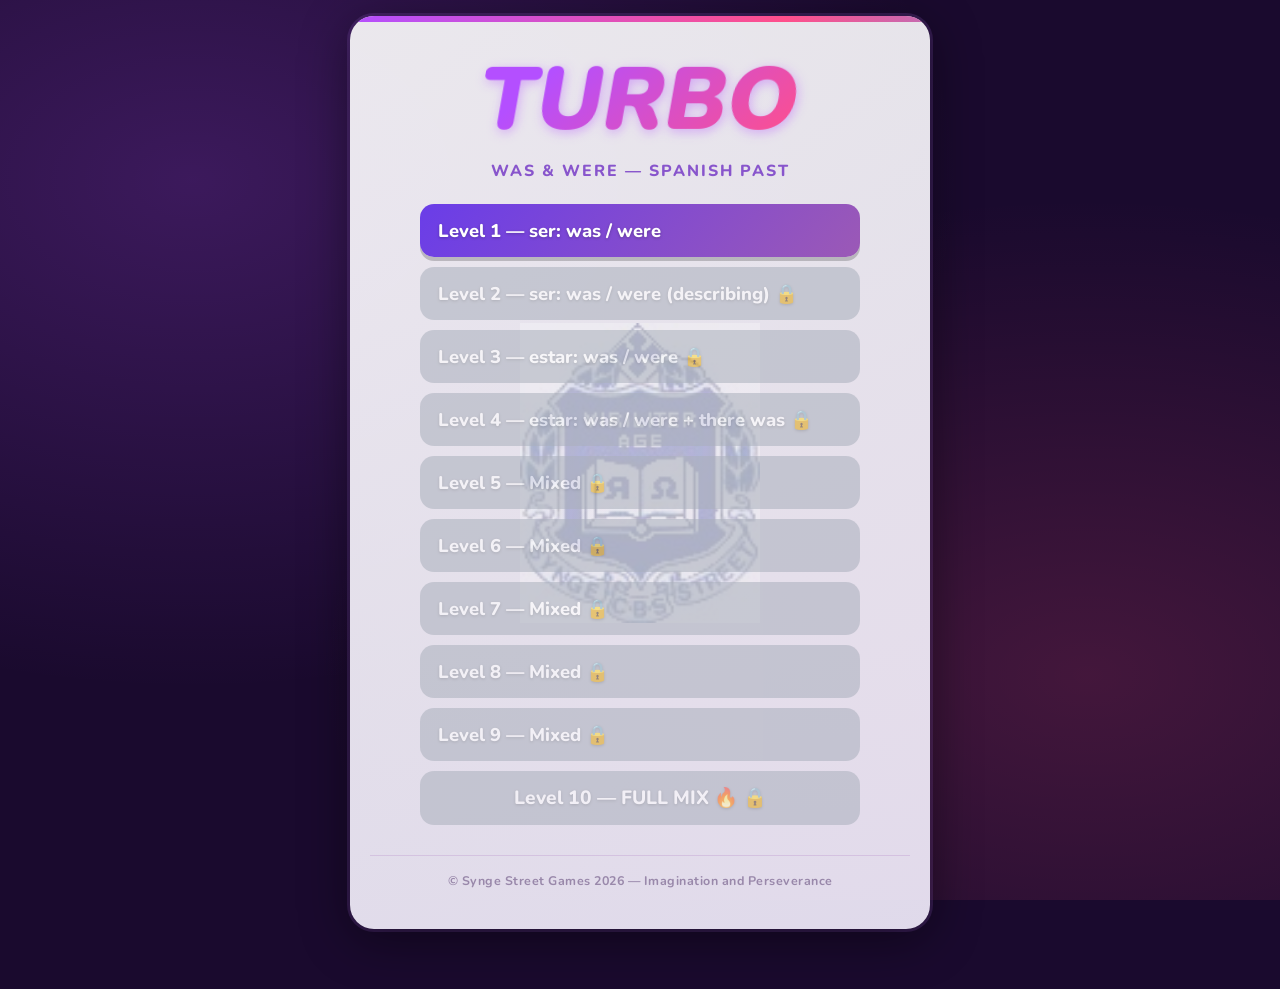
<file: index.html>
<!DOCTYPE html>
<html lang="en">
<head>
  <meta charset="UTF-8" />
  <meta name="viewport" content="width=device-width, initial-scale=1.0"/>
  <title>Turbo Was/Were</title>
  <link rel="preconnect" href="https://fonts.googleapis.com">
  <link href="https://fonts.googleapis.com/css2?family=Nunito:wght@700;800;900&display=swap" rel="stylesheet">
  <style>
    *, *::before, *::after { box-sizing: border-box; }
    body {
      font-family: 'Nunito', Arial, sans-serif;
      margin: 0; padding: 16px 12px 60px;
      display: flex; justify-content: center; align-items: flex-start;
      min-height: 100vh;
      background: #1a0a2e;
      background-image:
        radial-gradient(ellipse at 15% 20%, rgba(180,80,255,0.22) 0%, transparent 50%),
        radial-gradient(ellipse at 85% 75%, rgba(255,80,120,0.18) 0%, transparent 50%);
      background-attachment: fixed;
    }
    .container {
      text-align: center; width: 100%; max-width: 580px;
      padding: 32px 20px 40px;
      background: linear-gradient(160deg, rgba(255,255,255,0.9) 0%, rgba(245,240,255,0.9) 100%);
      border-radius: 24px;
      box-shadow: 0 10px 50px rgba(0,0,0,0.45), 0 0 0 3px rgba(160,100,220,0.2);
      color: #333; position: relative; overflow: hidden;
    }
    .crest-watermark {
      position: absolute; top: 50%; left: 50%;
      transform: translate(-50%, -50%);
      width: 300px; height: 300px;
      background-image: url("[data-uri]");
      background-size: contain; background-repeat: no-repeat; background-position: center;
      opacity: 0.28; pointer-events: none; z-index: 0;
    }
    .container > *:not(.crest-watermark) { position: relative; z-index: 1; }
    .container::before {
      content: ''; position: absolute; top: 0; left: 0; right: 0; height: 6px; z-index: 2;
      background: linear-gradient(90deg,#b44fff,#ff4f8b,#4fa3ff,#ff9f40,#b44fff);
      background-size: 300% 100%;
      animation: stripe 6s linear infinite;
    }
    @keyframes stripe { from{background-position:0%} to{background-position:300%} }
    h1 { font-size: clamp(3.5rem,14vw,5.5rem); margin: 8px 0 4px; line-height: 1; }
    h1 span.turbo {
      display: inline-block; font-weight: 900; transform: skewX(-10deg);
      background: linear-gradient(135deg,#b44fff 20%,#ff4f8b 100%);
      -webkit-background-clip: text; -webkit-text-fill-color: transparent; background-clip: text;
      filter: drop-shadow(2px 3px 6px rgba(180,80,255,0.4));
    }
    .subtitle {
      font-size: clamp(0.75rem,3vw,1rem); font-weight: 800; color: #8855cc;
      letter-spacing: 2px; text-transform: uppercase; margin-bottom: 22px;
    }
    #level-list {
      display: flex; flex-direction: column; align-items: center; gap: 10px; margin-top: 12px;
    }
    #level-list button {
      font-family: 'Nunito', Arial, sans-serif;
      font-size: clamp(1rem,3.5vw,1.15rem); font-weight: 800;
      padding: 14px 18px; border-radius: 14px; border: none; cursor: pointer;
      width: 96%; max-width: 440px; color: white; text-align: left;
      position: relative; overflow: hidden;
      box-shadow: 0 4px 0 rgba(0,0,0,0.2);
      text-shadow: 0 1px 3px rgba(0,0,0,0.25);
      transition: opacity 0.15s;
    }
    #level-list button:not(:disabled):active { opacity: 0.8; }
    #level-list button:nth-child(1)  { background: linear-gradient(130deg,#6a3de8,#9b59b6); }
    #level-list button:nth-child(2)  { background: linear-gradient(130deg,#8e44ad,#b44fff); }
    #level-list button:nth-child(3)  { background: linear-gradient(130deg,#c0392b,#e74c3c); }
    #level-list button:nth-child(4)  { background: linear-gradient(130deg,#a04000,#d35400); }
    #level-list button:nth-child(5)  { background: linear-gradient(130deg,#1a6ca0,#4fa3ff); }
    #level-list button:nth-child(6)  { background: linear-gradient(130deg,#154a6e,#2980b9); }
    #level-list button:nth-child(7)  { background: linear-gradient(130deg,#6a3de8,#c0392b); }
    #level-list button:nth-child(8)  { background: linear-gradient(130deg,#8e44ad,#d35400); }
    #level-list button:nth-child(9)  { background: linear-gradient(130deg,#1a6ca0,#8e44ad); }
    #level-list button:nth-child(10) {
      background: linear-gradient(90deg,#b44fff,#ff4f8b,#4fa3ff,#ff9f40,#b44fff);
      background-size: 300% 100%; animation: stripe 4s linear infinite;
      font-size: clamp(1rem,3.5vw,1.2rem); text-align: center;
    }
    #level-list button:disabled {
      background: #aab0bc !important; animation: none !important;
      cursor: not-allowed; opacity: 0.55; box-shadow: none;
    }
    #game { margin-top: 16px; }
    #timer {
      font-size: clamp(1.2rem,5vw,1.5rem); font-weight: 900; color: #8855cc;
      margin-bottom: 18px; padding: 8px 24px;
      background: rgba(136,85,204,0.1); border-radius: 50px;
      border: 2px solid rgba(136,85,204,0.2); display: inline-block;
    }
    .question-block {
      margin: 10px 0; text-align: left;
      background: rgba(136,85,204,0.07);
      border-radius: 12px; padding: 12px 16px 14px;
      border-left: 5px solid #9b59b6;
    }
    .trigger-label {
      font-size: 0.75rem; font-weight: 800; color: #9b59b6; display: block;
      margin-bottom: 4px; text-transform: uppercase; letter-spacing: 1px;
    }
    .question-block strong {
      font-size: clamp(1rem,4vw,1.1rem); font-weight: 800; color: #1a0a2e;
    }
    .question-block strong em {
      font-style: normal;
      color: #8855cc;
      font-weight: 700;
    }
    #questions input {
      font-family: 'Nunito', Arial, sans-serif;
      font-size: clamp(1rem,4vw,1.15rem); font-weight: 700;
      padding: 10px 14px; width: 88%; margin: 8px 0 0 0; display: block;
      border: 2.5px solid #d0c0e8; border-radius: 12px;
      outline: none; background: #fff; color: #222;
    }
    #questions input:focus { border-color: #9b59b6; box-shadow: 0 0 0 3px rgba(155,89,182,0.15); }
    #questions input::placeholder { color: #c0b0d8; }
    @keyframes shake {
      0%,100%{transform:translateX(0)} 25%{transform:translateX(-6px)} 75%{transform:translateX(6px)}
    }
    #submit, #back-button, .try-again {
      font-family: 'Nunito', Arial, sans-serif;
      font-size: clamp(1.1rem,4.5vw,1.35rem); font-weight: 900;
      padding: 14px 28px; border-radius: 14px; border: none; cursor: pointer;
      margin: 8px 6px; color: white;
      box-shadow: 0 4px 0 rgba(0,0,0,0.2);
      text-shadow: 0 1px 2px rgba(0,0,0,0.15);
    }
    #submit      { background: linear-gradient(135deg,#ff9f40,#e67e22); }
    .try-again   { background: linear-gradient(135deg,#9b59b6,#6a3de8); }
    #back-button { background: linear-gradient(135deg,#4fa3ff,#1a6ca0); }
    #results { margin-top: 20px; font-size: clamp(1rem,3.8vw,1.15rem); }
    #results h3 {
      font-size: clamp(1.5rem,6vw,2rem); font-weight: 900;
      background: linear-gradient(135deg,#b44fff,#ff4f8b);
      -webkit-background-clip: text; -webkit-text-fill-color: transparent; background-clip: text;
      margin-bottom: 8px;
    }
    #results p { margin: 5px 0; }
    #results h4 { margin: 14px 0 6px; font-size: 0.85rem; font-weight: 800; color: #9b59b6; text-transform: uppercase; letter-spacing: 1px; }
    .perfect-celebration {
      font-size: clamp(2rem,8vw,2.8rem); font-weight: 900; color: gold;
      animation: celebrate 1s ease-in-out infinite alternate; margin-bottom: 16px;
    }
    @keyframes celebrate {
      0%{transform:scale(1);color:gold} 50%{transform:scale(1.25) rotate(8deg);color:orange} 100%{transform:scale(1);color:gold}
    }
    footer {
      margin-top: 30px; padding-top: 16px;
      border-top: 1px solid rgba(155,89,182,0.2);
      font-size: 0.78rem; font-weight: 700; color: #9988aa; letter-spacing: 0.5px;
    }
  </style>
<script src="code-engine.js"></script>
<script src="code-ui.js"></script>
</head>
<body>
  <div class="container">
    <div class="crest-watermark"></div>
    <h1><span class="turbo">TURBO</span></h1>
    <p class="subtitle">Was &amp; Were — Spanish Past</p>
    <div id="level-list"></div>
    <div id="game" style="display:none;">
      <div id="timer">Time: 0s</div>
      <div id="questions"></div>
      <button id="submit">Check Answers</button>
      <div id="results"></div>
    </div>
    <footer>&copy; Synge Street Games 2026 &mdash; Imagination and Perseverance</footer>
  </div>

  <script>
// Answer = always ONE word (or "no + word" for negatives).
// Context in brackets in the English prompt makes the required form unambiguous.
// Trigger label gives tense/verb context in mixed levels.

const LEVEL_DATA = {

  // LEVEL 1 — SER preterite
  1: [
    { trigger: "ser — preterite", en: "I was (the winner)",          es: "fui" },
    { trigger: "ser — preterite", en: "I was not (to blame)",        es: "no fui" },
    { trigger: "ser — preterite", en: "was I? (the first)",          es: "fui?" },
    { trigger: "ser — preterite", en: "you were (my best friend)",   es: "fuiste" },
    { trigger: "ser — preterite", en: "you were not (the problem)",  es: "no fuiste" },
    { trigger: "ser — preterite", en: "were you? (the captain)",     es: "fuiste?" },
    { trigger: "ser — preterite", en: "he was (a great player)",     es: "fue" },
    { trigger: "ser — preterite", en: "he was not (the leader)",     es: "no fue" },
    { trigger: "ser — preterite", en: "was he? (the teacher)",       es: "fue?" },
    { trigger: "ser — preterite", en: "she was (the best student)",  es: "fue" },
    { trigger: "ser — preterite", en: "she was not (the winner)",    es: "no fue" },
    { trigger: "ser — preterite", en: "was she? (the captain)",      es: "fue?" },
    { trigger: "ser — preterite", en: "we were (the champions)",     es: "fuimos" },
    { trigger: "ser — preterite", en: "we were not (ready)",         es: "no fuimos" },
    { trigger: "ser — preterite", en: "were we? (the last ones)",    es: "fuimos?" },
    { trigger: "ser — preterite", en: "they were (good friends)",    es: "fueron" },
    { trigger: "ser — preterite", en: "they were not (to blame)",    es: "no fueron" },
    { trigger: "ser — preterite", en: "were they? (the winners)",    es: "fueron?" },
  ],

  // LEVEL 2 — SER imperfect
  2: [
    { trigger: "ser — imperfect", en: "I was (always nervous in class)",      es: "era" },
    { trigger: "ser — imperfect", en: "I was not (very confident)",           es: "no era" },
    { trigger: "ser — imperfect", en: "was I? (always like that)",            es: "era?" },
    { trigger: "ser — imperfect", en: "you were (very funny as a child)",     es: "eras" },
    { trigger: "ser — imperfect", en: "you were not (always so serious)",     es: "no eras" },
    { trigger: "ser — imperfect", en: "were you? (shy when you were young)",  es: "eras?" },
    { trigger: "ser — imperfect", en: "he was (tall and thin)",               es: "era" },
    { trigger: "ser — imperfect", en: "he was not (interested in sport)",     es: "no era" },
    { trigger: "ser — imperfect", en: "was he? (always so quiet)",            es: "era?" },
    { trigger: "ser — imperfect", en: "she was (very kind)",                  es: "era" },
    { trigger: "ser — imperfect", en: "she was not (happy at school)",        es: "no era" },
    { trigger: "ser — imperfect", en: "was she? (good at languages)",         es: "era?" },
    { trigger: "ser — imperfect", en: "we were (very close as brothers)",     es: "éramos" },
    { trigger: "ser — imperfect", en: "we were not (rich)",                   es: "no éramos" },
    { trigger: "ser — imperfect", en: "were we? (always so different)",       es: "éramos?" },
    { trigger: "ser — imperfect", en: "they were (great neighbours)",         es: "eran" },
    { trigger: "ser — imperfect", en: "they were not (easy to get on with)",  es: "no eran" },
    { trigger: "ser — imperfect", en: "were they? (always so loud)",          es: "eran?" },
  ],

  // LEVEL 3 — ESTAR preterite
  3: [
    { trigger: "estar — preterite", en: "I was (in Madrid last summer)",         es: "estuve" },
    { trigger: "estar — preterite", en: "I was not (well yesterday)",            es: "no estuve" },
    { trigger: "estar — preterite", en: "was I? (there when it happened)",       es: "estuve?" },
    { trigger: "estar — preterite", en: "you were (late to the match)",          es: "estuviste" },
    { trigger: "estar — preterite", en: "you were not (at the party)",           es: "no estuviste" },
    { trigger: "estar — preterite", en: "were you? (in class this morning)",     es: "estuviste?" },
    { trigger: "estar — preterite", en: "he was (in hospital for a week)",       es: "estuvo" },
    { trigger: "estar — preterite", en: "he was not (at home when I called)",    es: "no estuvo" },
    { trigger: "estar — preterite", en: "was he? (at the training session)",     es: "estuvo?" },
    { trigger: "estar — preterite", en: "she was (angry for the whole day)",     es: "estuvo" },
    { trigger: "estar — preterite", en: "she was not (at school on Monday)",     es: "no estuvo" },
    { trigger: "estar — preterite", en: "was she? (upset after the match)",      es: "estuvo?" },
    { trigger: "estar — preterite", en: "we were (in Barcelona for three days)", es: "estuvimos" },
    { trigger: "estar — preterite", en: "we were not (nervous before the exam)", es: "no estuvimos" },
    { trigger: "estar — preterite", en: "were we? (there at the right time)",    es: "estuvimos?" },
    { trigger: "estar — preterite", en: "they were (stuck in traffic for hours)",es: "estuvieron" },
    { trigger: "estar — preterite", en: "they were not (ready for the test)",    es: "no estuvieron" },
    { trigger: "estar — preterite", en: "were they? (at the concert)",           es: "estuvieron?" },
  ],

  // LEVEL 4 — ESTAR imperfect + HABER
  4: [
    { trigger: "estar — imperfect", en: "I was (feeling tired all morning)",     es: "estaba" },
    { trigger: "estar — imperfect", en: "I was not (expecting that)",            es: "no estaba" },
    { trigger: "estar — imperfect", en: "was I? (in the way)",                   es: "estaba?" },
    { trigger: "estar — imperfect", en: "you were (waiting outside)",            es: "estabas" },
    { trigger: "estar — imperfect", en: "you were not (listening to me)",        es: "no estabas" },
    { trigger: "estar — imperfect", en: "were you? (working when I called)",     es: "estabas?" },
    { trigger: "estar — imperfect", en: "he was (sleeping when we arrived)",     es: "estaba" },
    { trigger: "estar — imperfect", en: "she was (crying in the corridor)",      es: "estaba" },
    { trigger: "estar — imperfect", en: "we were (studying every night)",        es: "estábamos" },
    { trigger: "estar — imperfect", en: "they were (playing in the garden)",     es: "estaban" },
    { trigger: "haber — past",      en: "there was (a fire — it happened)",      es: "hubo" },
    { trigger: "haber — past",      en: "there was not (a match — cancelled)",   es: "no hubo" },
    { trigger: "haber — past",      en: "was there? (an accident on the road)",  es: "hubo?" },
    { trigger: "haber — past",      en: "there were (no tickets left)",          es: "hubo" },
    { trigger: "haber — past",      en: "there was (always noise in the hall)",  es: "había" },
    { trigger: "haber — past",      en: "there were (lots of people — ongoing)", es: "había" },
    { trigger: "haber — past",      en: "there was not (any food — ongoing)",    es: "no había" },
    { trigger: "haber — past",      en: "was there? (a queue — ongoing)",        es: "había?" },
  ],
};

const ALL_ITEMS = Object.values(LEVEL_DATA).flat();
for(let i=5;i<=10;i++) LEVEL_DATA[i]=null;

const LEVEL_LABELS = {
  1:"Level 1 — ser: was / were",
  2:"Level 2 — ser: was / were (describing)",
  3:"Level 3 — estar: was / were",
  4:"Level 4 — estar: was / were + there was",
  5:"Level 5 — Mixed",
  6:"Level 6 — Mixed",
  7:"Level 7 — Mixed",
  8:"Level 8 — Mixed",
  9:"Level 9 — Mixed",
  10:"Level 10 — FULL MIX 🔥",
};

let currentLevel=1, unlockedLevels=1, gameVerbs=[], startTime, timerInterval;
const levelList=document.getElementById("level-list");
const gameContainer=document.getElementById("game");
const questionsContainer=document.getElementById("questions");
const resultsContainer=document.getElementById("results");

renderLevels();

function renderLevels(){
  levelList.style.display="flex";
  gameContainer.style.display="none";
  levelList.innerHTML="";
  for(let i=1;i<=10;i++){
    const btn=document.createElement("button");
    const best=localStorage.getItem("bestTime_WasWere_Level"+i);
    const locked=i>unlockedLevels;
    btn.textContent=locked?LEVEL_LABELS[i]+" 🔒":LEVEL_LABELS[i]+(best?"  ·  Best: "+best+"s":"");
    btn.disabled=locked;
    btn.addEventListener("click",()=>startGame(i));
    levelList.appendChild(btn);
  }
}

function startGame(level){
  currentLevel=level;
  const pool=shuffleArray(LEVEL_DATA[level]?[...LEVEL_DATA[level]]:[...ALL_ITEMS]);
  gameVerbs=pool.slice(0,10);
  levelList.style.display="none";
  gameContainer.style.display="block";
  questionsContainer.innerHTML="";
  resultsContainer.innerHTML="";
  gameVerbs.forEach(item=>{
    const div=document.createElement("div");
    div.className="question-block";
    // render context in brackets in a different colour
    const formatted=item.en.replace(/(\(.*?\))/g,"<em></em>");
    div.innerHTML='<span class="trigger-label">'+item.trigger+'</span><strong>'+formatted+'</strong><input type="text" data-answer="'+item.es+'" autocomplete="off" autocorrect="off" autocapitalize="off" spellcheck="false" placeholder="one word…">';
    questionsContainer.appendChild(div);
  });
  const inputs=questionsContainer.querySelectorAll("input");
  inputs.forEach((input,idx)=>{
    input.addEventListener("keydown",e=>{
      if(e.key==="Enter"){
        e.preventDefault();
        if(idx<inputs.length-1) inputs[idx+1].focus();
        else document.getElementById("submit").click();
      }
    });
  });
  if(inputs[0]) inputs[0].focus();
  startTimer();
}

function shuffleArray(arr){
  for(let i=arr.length-1;i>0;i--){
    const j=Math.floor(Math.random()*(i+1));
    [arr[i],arr[j]]=[arr[j],arr[i]];
  }
  return arr;
}

function startTimer(){
  startTime=Date.now();
  timerInterval=setInterval(()=>{
    document.getElementById("timer").textContent="Time: "+Math.floor((Date.now()-startTime)/1000)+"s";
  },1000);
}
function stopTimer(){ clearInterval(timerInterval); }

const normalize=s=>s.trim().toLowerCase().normalize("NFD").replace(/[\u0300-\u036f]/g,"").replace(/[¿¡?]/g,"");

document.getElementById("submit").addEventListener("click",()=>{
  stopTimer();
  const elapsed=Math.floor((Date.now()-startTime)/1000);
  let penalty=0, correct=0;
  document.querySelectorAll("#questions input").forEach(input=>{
    if(normalize(input.value)===normalize(input.dataset.answer)){
      correct++;
      input.style.border="2.5px solid #27ae60";
      input.style.background="#f0fff6";
    } else {
      penalty+=30;
      input.style.border="2.5px solid #e74c3c";
      input.style.background="#fff5f5";
      input.style.animation="shake 0.35s ease";
    }
  });
  const totalTime=elapsed+penalty;
  resultsContainer.innerHTML="<h3>Game Over!</h3><p>Correct: <strong>"+correct+"/10</strong></p><p>Time: "+elapsed+"s + Penalty: "+penalty+"s = <strong>"+totalTime+"s</strong></p><h4>Feedback:</h4>";
  document.querySelectorAll("#questions input").forEach(input=>{
    if(normalize(input.value)!==normalize(input.dataset.answer)){
      const p=document.createElement("p");
      const q=input.closest(".question-block").querySelector("strong").innerText;
      p.innerHTML="<strong>"+q+"</strong> → <span style='color:#27ae60;font-weight:800'>"+input.dataset.answer+"</span> | yours: <span style='color:#e74c3c;font-weight:700'>"+(input.value.trim()||"(blank)")+"</span>";
      resultsContainer.appendChild(p);
    }
  });
  const bestKey="bestTime_WasWere_Level"+currentLevel;
  const saved=localStorage.getItem(bestKey);
  if(!saved||totalTime<parseInt(saved)) localStorage.setItem(bestKey,totalTime);
  if(totalTime<=levelUnlockTime(currentLevel)&&unlockedLevels<currentLevel+1&&currentLevel<10){
    unlockedLevels=currentLevel+1;
    const u=document.createElement("p");
    u.style.color="#8855cc"; u.style.fontWeight="800"; u.style.fontSize="1.1rem";
    u.innerHTML="🔓 <strong>"+LEVEL_LABELS[currentLevel+1]+" Unlocked!</strong>";
    resultsContainer.appendChild(u);
  }
  if(correct===10){
    const cel=document.createElement("div");
    cel.className="perfect-celebration";
    cel.textContent="🎉 PERFECT! 🎉";
    resultsContainer.prepend(cel);
    setTimeout(()=>cel.remove(),5000);
  }
  const tryBtn=document.createElement("button");
  tryBtn.textContent="Try Again"; tryBtn.className="try-again";
  tryBtn.onclick=()=>startGame(currentLevel);
  resultsContainer.appendChild(tryBtn);
  const backBtn=document.createElement("button");
  backBtn.textContent="Back to Levels"; backBtn.id="back-button";
  backBtn.onclick=()=>renderLevels();
  resultsContainer.appendChild(backBtn);
});

function levelUnlockTime(level){ return 200+(level-1)*10; }
  </script>
</body>
</html>
</file>
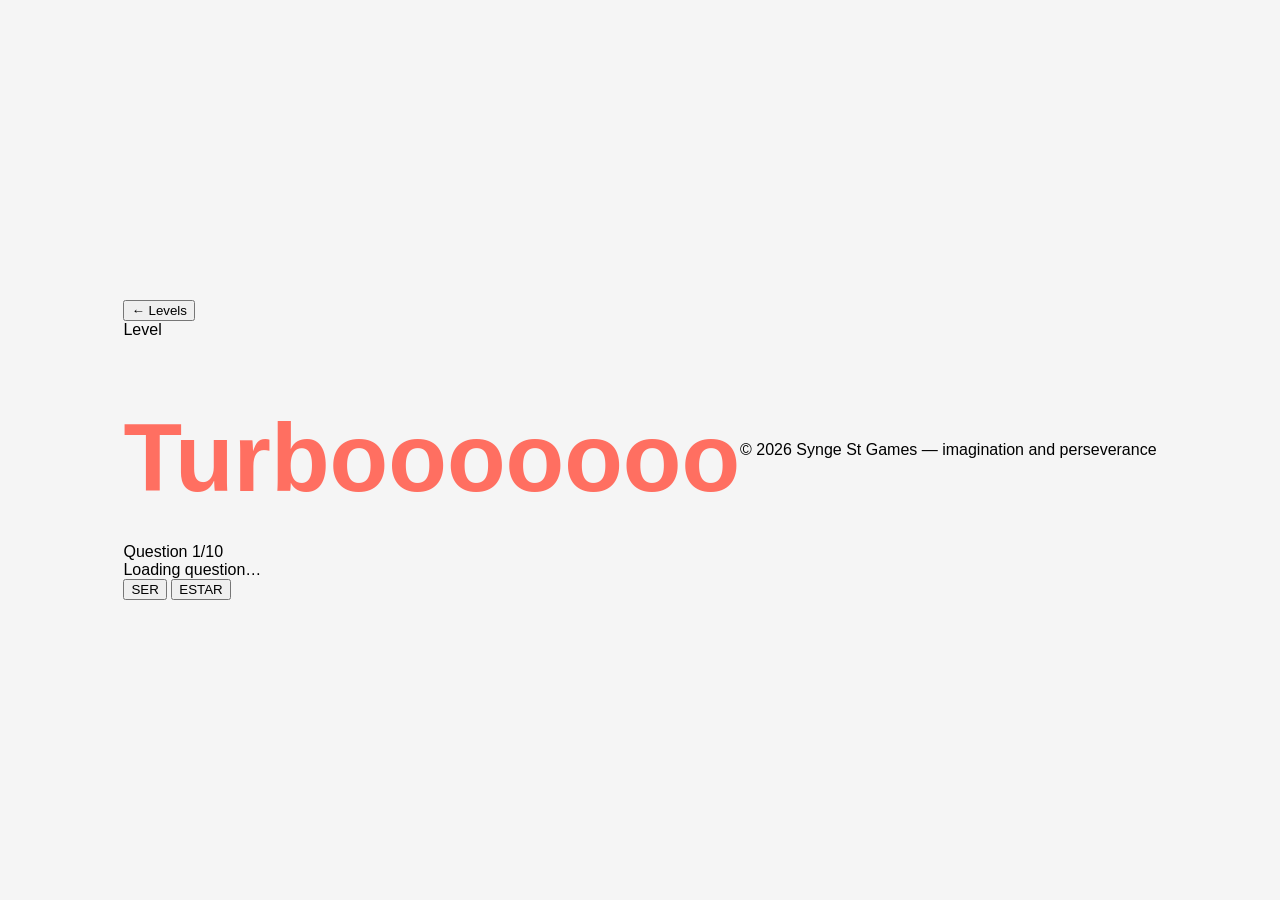
<file: play.html>
<!doctype html>
<html lang="en">
<head>
  <meta charset="utf-8" />
  <title>Turbooooooo</title>
  <meta name="viewport" content="width=device-width, initial-scale=1" />
  <link rel="stylesheet" href="style.css" />
</head>
<body>

<main class="wrap playWrap">
  <div class="topBar">
    <button id="homeBtn" class="ghost" type="button">← Levels</button>
    <div class="pill" id="pill">Level</div>
  </div>

  <h1>Turbooooooo</h1>
  <div class="turnLine">Question <span id="turnNo">1</span>/10</div>

  <div class="taskBox taskBoxSolo">
    <span id="question">Loading question…</span>
  </div>

  <div class="controls" style="justify-content:center;">
    <button id="serBtn" type="button">SER</button>
    <button id="estarBtn" class="smallBtn" type="button">ESTAR</button>
  </div>

  <section id="out" class="card hidden"></section>
</main>

<footer>© 2026 Synge St Games — imagination and perseverance</footer>

<script src="script.js"></script>
</body>
</html>
</file>
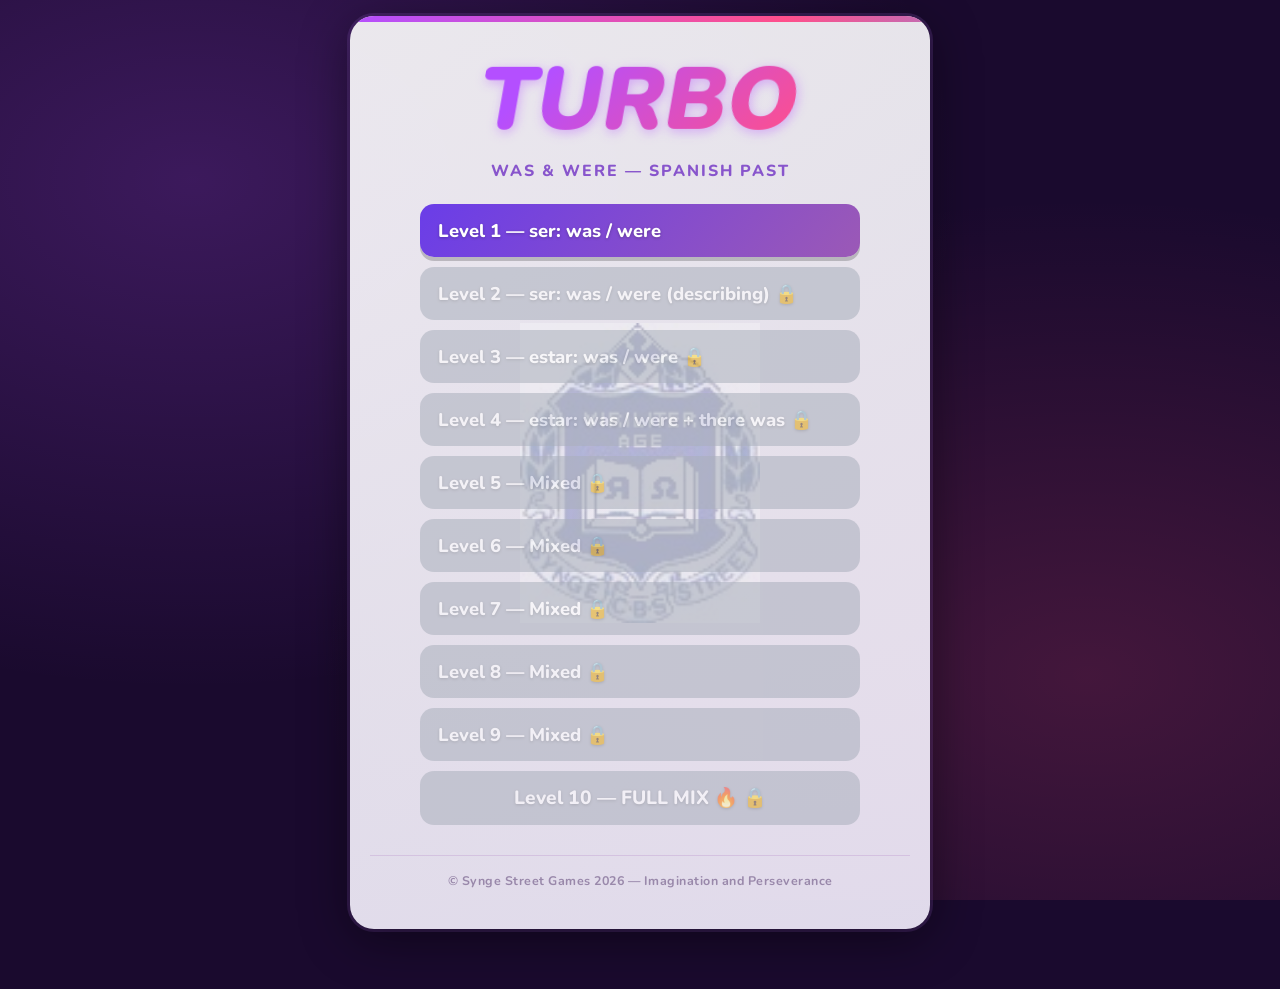
<file: turbo-waswere (2).html>
<!DOCTYPE html>
<html lang="en">
<head>
  <meta charset="UTF-8" />
  <meta name="viewport" content="width=device-width, initial-scale=1.0"/>
  <title>Turbo Was/Were</title>
  <link rel="preconnect" href="https://fonts.googleapis.com">
  <link href="https://fonts.googleapis.com/css2?family=Nunito:wght@700;800;900&display=swap" rel="stylesheet">
  <style>
    *, *::before, *::after { box-sizing: border-box; }
    body {
      font-family: 'Nunito', Arial, sans-serif;
      margin: 0; padding: 16px 12px 60px;
      display: flex; justify-content: center; align-items: flex-start;
      min-height: 100vh;
      background: #1a0a2e;
      background-image:
        radial-gradient(ellipse at 15% 20%, rgba(180,80,255,0.22) 0%, transparent 50%),
        radial-gradient(ellipse at 85% 75%, rgba(255,80,120,0.18) 0%, transparent 50%);
      background-attachment: fixed;
    }
    .container {
      text-align: center; width: 100%; max-width: 580px;
      padding: 32px 20px 40px;
      background: linear-gradient(160deg, rgba(255,255,255,0.9) 0%, rgba(245,240,255,0.9) 100%);
      border-radius: 24px;
      box-shadow: 0 10px 50px rgba(0,0,0,0.45), 0 0 0 3px rgba(160,100,220,0.2);
      color: #333; position: relative; overflow: hidden;
    }
    /* Crest watermark */
    .crest-watermark {
      position: absolute; top: 50%; left: 50%;
      transform: translate(-50%, -50%);
      width: 300px; height: 300px;
      background-image: url("[data-uri]");
      background-size: contain; background-repeat: no-repeat; background-position: center;
      opacity: 0.28; pointer-events: none; z-index: 0;
    }
    .container > *:not(.crest-watermark) { position: relative; z-index: 1; }
    /* Rainbow top bar — CSS only, no JS */
    .container::before {
      content: ''; position: absolute; top: 0; left: 0; right: 0; height: 6px; z-index: 2;
      background: linear-gradient(90deg,#b44fff,#ff4f8b,#4fa3ff,#ff9f40,#b44fff);
      background-size: 300% 100%;
      animation: stripe 6s linear infinite;
    }
    @keyframes stripe { from{background-position:0%} to{background-position:300%} }

    h1 { font-size: clamp(3.5rem,14vw,5.5rem); margin: 8px 0 4px; line-height: 1; }
    h1 span.turbo {
      display: inline-block; font-weight: 900; transform: skewX(-10deg);
      background: linear-gradient(135deg,#b44fff 20%,#ff4f8b 100%);
      -webkit-background-clip: text; -webkit-text-fill-color: transparent; background-clip: text;
      filter: drop-shadow(2px 3px 6px rgba(180,80,255,0.4));
    }
    .subtitle {
      font-size: clamp(0.75rem,3vw,1rem); font-weight: 800; color: #8855cc;
      letter-spacing: 2px; text-transform: uppercase; margin-bottom: 22px;
    }

    /* Level buttons */
    #level-list {
      display: flex; flex-direction: column; align-items: center; gap: 10px; margin-top: 12px;
    }
    #level-list button {
      font-family: 'Nunito', Arial, sans-serif;
      font-size: clamp(1rem,3.5vw,1.15rem); font-weight: 800;
      padding: 14px 18px; border-radius: 14px; border: none; cursor: pointer;
      width: 96%; max-width: 440px; color: white; text-align: left;
      position: relative; overflow: hidden;
      box-shadow: 0 4px 0 rgba(0,0,0,0.2);
      text-shadow: 0 1px 3px rgba(0,0,0,0.25);
      /* No transform animations on level list — smoother on phones */
      transition: opacity 0.15s;
    }
    #level-list button:not(:disabled):active { opacity: 0.8; }
    #level-list button:nth-child(1)  { background: linear-gradient(130deg,#6a3de8,#9b59b6); }
    #level-list button:nth-child(2)  { background: linear-gradient(130deg,#8e44ad,#b44fff); }
    #level-list button:nth-child(3)  { background: linear-gradient(130deg,#c0392b,#e74c3c); }
    #level-list button:nth-child(4)  { background: linear-gradient(130deg,#a04000,#d35400); }
    #level-list button:nth-child(5)  { background: linear-gradient(130deg,#1a6ca0,#4fa3ff); }
    #level-list button:nth-child(6)  { background: linear-gradient(130deg,#154a6e,#2980b9); }
    #level-list button:nth-child(7)  { background: linear-gradient(130deg,#6a3de8,#c0392b); }
    #level-list button:nth-child(8)  { background: linear-gradient(130deg,#8e44ad,#d35400); }
    #level-list button:nth-child(9)  { background: linear-gradient(130deg,#1a6ca0,#8e44ad); }
    #level-list button:nth-child(10) {
      background: linear-gradient(90deg,#b44fff,#ff4f8b,#4fa3ff,#ff9f40,#b44fff);
      background-size: 300% 100%; animation: stripe 4s linear infinite;
      font-size: clamp(1rem,3.5vw,1.2rem); text-align: center;
    }
    #level-list button:disabled {
      background: #aab0bc !important; animation: none !important;
      cursor: not-allowed; opacity: 0.55; box-shadow: none;
    }

    /* Game */
    #game { margin-top: 16px; }
    #timer {
      font-size: clamp(1.2rem,5vw,1.5rem); font-weight: 900; color: #8855cc;
      margin-bottom: 18px; padding: 8px 24px;
      background: rgba(136,85,204,0.1); border-radius: 50px;
      border: 2px solid rgba(136,85,204,0.2); display: inline-block;
    }
    .question-block {
      margin: 10px 0; text-align: left;
      background: rgba(136,85,204,0.07);
      border-radius: 12px; padding: 12px 16px 14px;
      border-left: 5px solid #9b59b6;
    }
    .trigger-label {
      font-size: 0.75rem; font-weight: 800; color: #9b59b6; display: block;
      margin-bottom: 4px; text-transform: uppercase; letter-spacing: 1px;
    }
    .question-block strong {
      font-size: clamp(1rem,4vw,1.15rem); font-weight: 800; color: #1a0a2e;
    }
    #questions input {
      font-family: 'Nunito', Arial, sans-serif;
      font-size: clamp(1rem,4vw,1.15rem); font-weight: 700;
      padding: 10px 14px; width: 88%; margin: 8px 0 0 0; display: block;
      border: 2.5px solid #d0c0e8; border-radius: 12px;
      outline: none; background: #fff; color: #222;
      /* No transition on mobile — avoids repaint lag */
    }
    #questions input:focus { border-color: #9b59b6; box-shadow: 0 0 0 3px rgba(155,89,182,0.15); }
    #questions input::placeholder { color: #c0b0d8; }

    @keyframes shake {
      0%,100%{transform:translateX(0)} 25%{transform:translateX(-6px)} 75%{transform:translateX(6px)}
    }

    /* Action buttons */
    #submit, #back-button, .try-again {
      font-family: 'Nunito', Arial, sans-serif;
      font-size: clamp(1.1rem,4.5vw,1.35rem); font-weight: 900;
      padding: 14px 28px; border-radius: 14px; border: none; cursor: pointer;
      margin: 8px 6px; color: white;
      box-shadow: 0 4px 0 rgba(0,0,0,0.2);
      text-shadow: 0 1px 2px rgba(0,0,0,0.15);
    }
    #submit      { background: linear-gradient(135deg,#ff9f40,#e67e22); }
    .try-again   { background: linear-gradient(135deg,#9b59b6,#6a3de8); }
    #back-button { background: linear-gradient(135deg,#4fa3ff,#1a6ca0); }

    /* Results */
    #results { margin-top: 20px; font-size: clamp(1rem,3.8vw,1.15rem); }
    #results h3 {
      font-size: clamp(1.5rem,6vw,2rem); font-weight: 900;
      background: linear-gradient(135deg,#b44fff,#ff4f8b);
      -webkit-background-clip: text; -webkit-text-fill-color: transparent; background-clip: text;
      margin-bottom: 8px;
    }
    #results p { margin: 5px 0; }
    #results h4 {
      margin: 14px 0 6px; font-size: 0.85rem; font-weight: 800;
      color: #9b59b6; text-transform: uppercase; letter-spacing: 1px;
    }
    .perfect-celebration {
      font-size: clamp(2rem,8vw,2.8rem); font-weight: 900; color: gold;
      animation: celebrate 1s ease-in-out infinite alternate;
      margin-bottom: 16px;
    }
    @keyframes celebrate {
      0%{transform:scale(1);color:gold} 50%{transform:scale(1.25) rotate(8deg);color:orange} 100%{transform:scale(1);color:gold}
    }
    footer {
      margin-top: 30px; padding-top: 16px;
      border-top: 1px solid rgba(155,89,182,0.2);
      font-size: 0.78rem; font-weight: 700; color: #9988aa; letter-spacing: 0.5px;
    }
  </style>
</head>
<body>
  <div class="container">
    <div class="crest-watermark"></div>
    <h1><span class="turbo">TURBO</span></h1>
    <p class="subtitle">Was &amp; Were — Spanish Past</p>
    <div id="level-list"></div>
    <div id="game" style="display:none;">
      <div id="timer">Time: 0s</div>
      <div id="questions"></div>
      <button id="submit">Check Answers</button>
      <div id="results"></div>
    </div>
    <footer>&copy; Synge Street Games 2026 &mdash; Imagination and Perseverance</footer>
  </div>

  <script>
const LEVEL_DATA = {
  1: [
    { trigger: "past tense", en: "I was",         es: "fui" },
    { trigger: "past tense", en: "I was not",     es: "no fui" },
    { trigger: "past tense", en: "Was I?",        es: "¿fui?" },
    { trigger: "past tense", en: "you were",      es: "fuiste" },
    { trigger: "past tense", en: "you were not",  es: "no fuiste" },
    { trigger: "past tense", en: "were you?",     es: "¿fuiste?" },
    { trigger: "past tense", en: "he was",        es: "fue" },
    { trigger: "past tense", en: "he was not",    es: "no fue" },
    { trigger: "past tense", en: "was he?",       es: "¿fue?" },
    { trigger: "past tense", en: "she was",       es: "fue" },
    { trigger: "past tense", en: "she was not",   es: "no fue" },
    { trigger: "past tense", en: "was she?",      es: "¿fue?" },
    { trigger: "past tense", en: "we were",       es: "fuimos" },
    { trigger: "past tense", en: "we were not",   es: "no fuimos" },
    { trigger: "past tense", en: "were we?",      es: "¿fuimos?" },
    { trigger: "past tense", en: "they were",     es: "fueron" },
    { trigger: "past tense", en: "they were not", es: "no fueron" },
    { trigger: "past tense", en: "were they?",    es: "¿fueron?" },
  ],
  2: [
    { trigger: "past tense", en: "I was",         es: "era" },
    { trigger: "past tense", en: "I was not",     es: "no era" },
    { trigger: "past tense", en: "was I?",        es: "¿era?" },
    { trigger: "past tense", en: "you were",      es: "eras" },
    { trigger: "past tense", en: "you were not",  es: "no eras" },
    { trigger: "past tense", en: "were you?",     es: "¿eras?" },
    { trigger: "past tense", en: "he was",        es: "era" },
    { trigger: "past tense", en: "he was not",    es: "no era" },
    { trigger: "past tense", en: "was he?",       es: "¿era?" },
    { trigger: "past tense", en: "she was",       es: "era" },
    { trigger: "past tense", en: "she was not",   es: "no era" },
    { trigger: "past tense", en: "was she?",      es: "¿era?" },
    { trigger: "past tense", en: "we were",       es: "éramos" },
    { trigger: "past tense", en: "we were not",   es: "no éramos" },
    { trigger: "past tense", en: "were we?",      es: "¿éramos?" },
    { trigger: "past tense", en: "they were",     es: "eran" },
    { trigger: "past tense", en: "they were not", es: "no eran" },
    { trigger: "past tense", en: "were they?",    es: "¿eran?" },
  ],
  3: [
    { trigger: "past tense", en: "I was",         es: "estuve" },
    { trigger: "past tense", en: "I was not",     es: "no estuve" },
    { trigger: "past tense", en: "was I?",        es: "¿estuve?" },
    { trigger: "past tense", en: "you were",      es: "estuviste" },
    { trigger: "past tense", en: "you were not",  es: "no estuviste" },
    { trigger: "past tense", en: "were you?",     es: "¿estuviste?" },
    { trigger: "past tense", en: "he was",        es: "estuvo" },
    { trigger: "past tense", en: "he was not",    es: "no estuvo" },
    { trigger: "past tense", en: "was he?",       es: "¿estuvo?" },
    { trigger: "past tense", en: "she was",       es: "estuvo" },
    { trigger: "past tense", en: "she was not",   es: "no estuvo" },
    { trigger: "past tense", en: "was she?",      es: "¿estuvo?" },
    { trigger: "past tense", en: "we were",       es: "estuvimos" },
    { trigger: "past tense", en: "we were not",   es: "no estuvimos" },
    { trigger: "past tense", en: "were we?",      es: "¿estuvimos?" },
    { trigger: "past tense", en: "they were",     es: "estuvieron" },
    { trigger: "past tense", en: "they were not", es: "no estuvieron" },
    { trigger: "past tense", en: "were they?",    es: "¿estuvieron?" },
  ],
  4: [
    { trigger: "past tense", en: "I was",                     es: "estaba" },
    { trigger: "past tense", en: "I was not",                 es: "no estaba" },
    { trigger: "past tense", en: "was I?",                    es: "¿estaba?" },
    { trigger: "past tense", en: "you were",                  es: "estabas" },
    { trigger: "past tense", en: "you were not",              es: "no estabas" },
    { trigger: "past tense", en: "were you?",                 es: "¿estabas?" },
    { trigger: "past tense", en: "he was",                    es: "estaba" },
    { trigger: "past tense", en: "she was",                   es: "estaba" },
    { trigger: "past tense", en: "we were",                   es: "estábamos" },
    { trigger: "past tense", en: "they were",                 es: "estaban" },
    { trigger: "past tense", en: "there was",                 es: "hubo" },
    { trigger: "past tense", en: "there were",                es: "hubo" },
    { trigger: "past tense", en: "there was not",             es: "no hubo" },
    { trigger: "past tense", en: "was there?",                es: "¿hubo?" },
    { trigger: "past tense", en: "there was (ongoing)",       es: "había" },
    { trigger: "past tense", en: "there were (ongoing)",      es: "había" },
    { trigger: "past tense", en: "there was not (ongoing)",   es: "no había" },
    { trigger: "past tense", en: "was there? (ongoing)",      es: "¿había?" },
  ],
};

const ALL_ITEMS = Object.values(LEVEL_DATA).flat();
for(let i=5;i<=10;i++) LEVEL_DATA[i]=null;

const LEVEL_LABELS = {
  1:"Level 1 — ser: was / were",
  2:"Level 2 — ser: was / were (describing)",
  3:"Level 3 — estar: was / were",
  4:"Level 4 — estar: was / were + there was",
  5:"Level 5 — Mixed",
  6:"Level 6 — Mixed",
  7:"Level 7 — Mixed",
  8:"Level 8 — Mixed",
  9:"Level 9 — Mixed",
  10:"Level 10 — FULL MIX 🔥",
};

let currentLevel=1, unlockedLevels=1, gameVerbs=[], startTime, timerInterval;
const levelList=document.getElementById("level-list");
const gameContainer=document.getElementById("game");
const questionsContainer=document.getElementById("questions");
const resultsContainer=document.getElementById("results");

renderLevels();

function renderLevels(){
  levelList.style.display="flex";
  gameContainer.style.display="none";
  levelList.innerHTML="";
  for(let i=1;i<=10;i++){
    const btn=document.createElement("button");
    const best=localStorage.getItem("bestTime_WasWere_Level"+i);
    const locked=i>unlockedLevels;
    btn.textContent=locked?LEVEL_LABELS[i]+" 🔒":LEVEL_LABELS[i]+(best?"  ·  Best: "+best+"s":"");
    btn.disabled=locked;
    btn.addEventListener("click",()=>startGame(i));
    levelList.appendChild(btn);
  }
}

function startGame(level){
  currentLevel=level;
  const pool=shuffleArray(LEVEL_DATA[level]?[...LEVEL_DATA[level]]:[...ALL_ITEMS]);
  gameVerbs=pool.slice(0,10);
  levelList.style.display="none";
  gameContainer.style.display="block";
  questionsContainer.innerHTML="";
  resultsContainer.innerHTML="";
  gameVerbs.forEach(item=>{
    const div=document.createElement("div");
    div.className="question-block";
    div.innerHTML='<span class="trigger-label">'+item.trigger+'</span><strong>'+item.en+'</strong><input type="text" data-answer="'+item.es+'" autocomplete="off" autocorrect="off" autocapitalize="off" spellcheck="false" placeholder="Spanish…">';
    questionsContainer.appendChild(div);
  });
  const inputs=questionsContainer.querySelectorAll("input");
  inputs.forEach((input,idx)=>{
    input.addEventListener("keydown",e=>{
      if(e.key==="Enter"){
        e.preventDefault();
        if(idx<inputs.length-1) inputs[idx+1].focus();
        else document.getElementById("submit").click();
      }
    });
  });
  if(inputs[0]) inputs[0].focus();
  startTimer();
}

function shuffleArray(arr){
  for(let i=arr.length-1;i>0;i--){
    const j=Math.floor(Math.random()*(i+1));
    [arr[i],arr[j]]=[arr[j],arr[i]];
  }
  return arr;
}

function startTimer(){
  startTime=Date.now();
  timerInterval=setInterval(()=>{
    document.getElementById("timer").textContent="Time: "+Math.floor((Date.now()-startTime)/1000)+"s";
  },1000);
}
function stopTimer(){ clearInterval(timerInterval); }

const normalize=s=>s.trim().toLowerCase().normalize("NFD").replace(/[\u0300-\u036f]/g,"");

document.getElementById("submit").addEventListener("click",()=>{
  stopTimer();
  const elapsed=Math.floor((Date.now()-startTime)/1000);
  let penalty=0, correct=0;
  document.querySelectorAll("#questions input").forEach(input=>{
    if(normalize(input.value)===normalize(input.dataset.answer)){
      correct++;
      input.style.border="2.5px solid #27ae60";
      input.style.background="#f0fff6";
    } else {
      penalty+=30;
      input.style.border="2.5px solid #e74c3c";
      input.style.background="#fff5f5";
      input.style.animation="shake 0.35s ease";
    }
  });
  const totalTime=elapsed+penalty;
  resultsContainer.innerHTML="<h3>Game Over!</h3><p>Correct: <strong>"+correct+"/10</strong></p><p>Time: "+elapsed+"s + Penalty: "+penalty+"s = <strong>"+totalTime+"s</strong></p><h4>Feedback:</h4>";
  document.querySelectorAll("#questions input").forEach(input=>{
    if(normalize(input.value)!==normalize(input.dataset.answer)){
      const p=document.createElement("p");
      p.innerHTML="<strong>"+input.closest(".question-block").querySelector("strong").textContent+"</strong> → <span style='color:#27ae60;font-weight:800'>"+input.dataset.answer+"</span> | yours: <span style='color:#e74c3c;font-weight:700'>"+(input.value.trim()||"(blank)")+"</span>";
      resultsContainer.appendChild(p);
    }
  });
  const bestKey="bestTime_WasWere_Level"+currentLevel;
  const saved=localStorage.getItem(bestKey);
  if(!saved||totalTime<parseInt(saved)) localStorage.setItem(bestKey,totalTime);
  if(totalTime<=levelUnlockTime(currentLevel)&&unlockedLevels<currentLevel+1&&currentLevel<10){
    unlockedLevels=currentLevel+1;
    const u=document.createElement("p");
    u.style.color="#8855cc"; u.style.fontWeight="800"; u.style.fontSize="1.1rem";
    u.innerHTML="🔓 <strong>"+LEVEL_LABELS[currentLevel+1]+" Unlocked!</strong>";
    resultsContainer.appendChild(u);
  }
  if(correct===10){
    const cel=document.createElement("div");
    cel.className="perfect-celebration";
    cel.textContent="🎉 PERFECT! 🎉";
    resultsContainer.prepend(cel);
    setTimeout(()=>cel.remove(),5000);
  }
  const tryBtn=document.createElement("button");
  tryBtn.textContent="Try Again"; tryBtn.className="try-again";
  tryBtn.onclick=()=>startGame(currentLevel);
  resultsContainer.appendChild(tryBtn);
  const backBtn=document.createElement("button");
  backBtn.textContent="Back to Levels"; backBtn.id="back-button";
  backBtn.onclick=()=>renderLevels();
  resultsContainer.appendChild(backBtn);
});

function levelUnlockTime(level){ return 200+(level-1)*10; }
  </script>
</body>
</html>
</file>
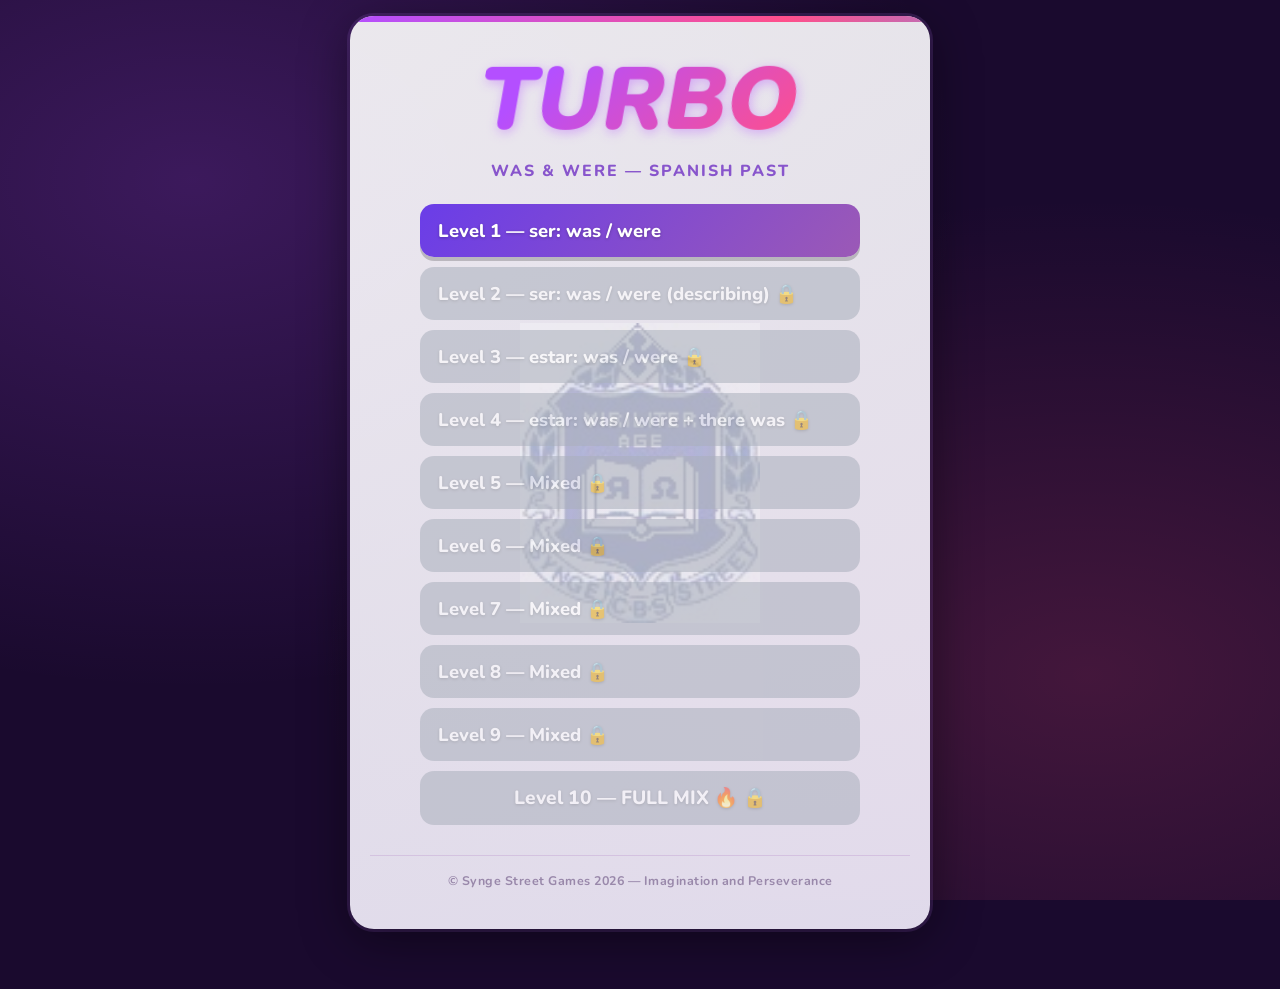
<file: turbo-waswere (3).html>
<!DOCTYPE html>
<html lang="en">
<head>
  <meta charset="UTF-8" />
  <meta name="viewport" content="width=device-width, initial-scale=1.0"/>
  <title>Turbo Was/Were</title>
  <link rel="preconnect" href="https://fonts.googleapis.com">
  <link href="https://fonts.googleapis.com/css2?family=Nunito:wght@700;800;900&display=swap" rel="stylesheet">
  <style>
    *, *::before, *::after { box-sizing: border-box; }
    body {
      font-family: 'Nunito', Arial, sans-serif;
      margin: 0; padding: 16px 12px 60px;
      display: flex; justify-content: center; align-items: flex-start;
      min-height: 100vh;
      background: #1a0a2e;
      background-image:
        radial-gradient(ellipse at 15% 20%, rgba(180,80,255,0.22) 0%, transparent 50%),
        radial-gradient(ellipse at 85% 75%, rgba(255,80,120,0.18) 0%, transparent 50%);
      background-attachment: fixed;
    }
    .container {
      text-align: center; width: 100%; max-width: 580px;
      padding: 32px 20px 40px;
      background: linear-gradient(160deg, rgba(255,255,255,0.9) 0%, rgba(245,240,255,0.9) 100%);
      border-radius: 24px;
      box-shadow: 0 10px 50px rgba(0,0,0,0.45), 0 0 0 3px rgba(160,100,220,0.2);
      color: #333; position: relative; overflow: hidden;
    }
    /* Crest watermark */
    .crest-watermark {
      position: absolute; top: 50%; left: 50%;
      transform: translate(-50%, -50%);
      width: 300px; height: 300px;
      background-image: url("[data-uri]");
      background-size: contain; background-repeat: no-repeat; background-position: center;
      opacity: 0.28; pointer-events: none; z-index: 0;
    }
    .container > *:not(.crest-watermark) { position: relative; z-index: 1; }
    /* Rainbow top bar — CSS only, no JS */
    .container::before {
      content: ''; position: absolute; top: 0; left: 0; right: 0; height: 6px; z-index: 2;
      background: linear-gradient(90deg,#b44fff,#ff4f8b,#4fa3ff,#ff9f40,#b44fff);
      background-size: 300% 100%;
      animation: stripe 6s linear infinite;
    }
    @keyframes stripe { from{background-position:0%} to{background-position:300%} }

    h1 { font-size: clamp(3.5rem,14vw,5.5rem); margin: 8px 0 4px; line-height: 1; }
    h1 span.turbo {
      display: inline-block; font-weight: 900; transform: skewX(-10deg);
      background: linear-gradient(135deg,#b44fff 20%,#ff4f8b 100%);
      -webkit-background-clip: text; -webkit-text-fill-color: transparent; background-clip: text;
      filter: drop-shadow(2px 3px 6px rgba(180,80,255,0.4));
    }
    .subtitle {
      font-size: clamp(0.75rem,3vw,1rem); font-weight: 800; color: #8855cc;
      letter-spacing: 2px; text-transform: uppercase; margin-bottom: 22px;
    }

    /* Level buttons */
    #level-list {
      display: flex; flex-direction: column; align-items: center; gap: 10px; margin-top: 12px;
    }
    #level-list button {
      font-family: 'Nunito', Arial, sans-serif;
      font-size: clamp(1rem,3.5vw,1.15rem); font-weight: 800;
      padding: 14px 18px; border-radius: 14px; border: none; cursor: pointer;
      width: 96%; max-width: 440px; color: white; text-align: left;
      position: relative; overflow: hidden;
      box-shadow: 0 4px 0 rgba(0,0,0,0.2);
      text-shadow: 0 1px 3px rgba(0,0,0,0.25);
      /* No transform animations on level list — smoother on phones */
      transition: opacity 0.15s;
    }
    #level-list button:not(:disabled):active { opacity: 0.8; }
    #level-list button:nth-child(1)  { background: linear-gradient(130deg,#6a3de8,#9b59b6); }
    #level-list button:nth-child(2)  { background: linear-gradient(130deg,#8e44ad,#b44fff); }
    #level-list button:nth-child(3)  { background: linear-gradient(130deg,#c0392b,#e74c3c); }
    #level-list button:nth-child(4)  { background: linear-gradient(130deg,#a04000,#d35400); }
    #level-list button:nth-child(5)  { background: linear-gradient(130deg,#1a6ca0,#4fa3ff); }
    #level-list button:nth-child(6)  { background: linear-gradient(130deg,#154a6e,#2980b9); }
    #level-list button:nth-child(7)  { background: linear-gradient(130deg,#6a3de8,#c0392b); }
    #level-list button:nth-child(8)  { background: linear-gradient(130deg,#8e44ad,#d35400); }
    #level-list button:nth-child(9)  { background: linear-gradient(130deg,#1a6ca0,#8e44ad); }
    #level-list button:nth-child(10) {
      background: linear-gradient(90deg,#b44fff,#ff4f8b,#4fa3ff,#ff9f40,#b44fff);
      background-size: 300% 100%; animation: stripe 4s linear infinite;
      font-size: clamp(1rem,3.5vw,1.2rem); text-align: center;
    }
    #level-list button:disabled {
      background: #aab0bc !important; animation: none !important;
      cursor: not-allowed; opacity: 0.55; box-shadow: none;
    }

    /* Game */
    #game { margin-top: 16px; }
    #timer {
      font-size: clamp(1.2rem,5vw,1.5rem); font-weight: 900; color: #8855cc;
      margin-bottom: 18px; padding: 8px 24px;
      background: rgba(136,85,204,0.1); border-radius: 50px;
      border: 2px solid rgba(136,85,204,0.2); display: inline-block;
    }
    .question-block {
      margin: 10px 0; text-align: left;
      background: rgba(136,85,204,0.07);
      border-radius: 12px; padding: 12px 16px 14px;
      border-left: 5px solid #9b59b6;
    }
    .trigger-label {
      font-size: 0.75rem; font-weight: 800; color: #9b59b6; display: block;
      margin-bottom: 4px; text-transform: uppercase; letter-spacing: 1px;
    }
    .question-block strong {
      font-size: clamp(1rem,4vw,1.15rem); font-weight: 800; color: #1a0a2e;
    }
    #questions input {
      font-family: 'Nunito', Arial, sans-serif;
      font-size: clamp(1rem,4vw,1.15rem); font-weight: 700;
      padding: 10px 14px; width: 88%; margin: 8px 0 0 0; display: block;
      border: 2.5px solid #d0c0e8; border-radius: 12px;
      outline: none; background: #fff; color: #222;
      /* No transition on mobile — avoids repaint lag */
    }
    #questions input:focus { border-color: #9b59b6; box-shadow: 0 0 0 3px rgba(155,89,182,0.15); }
    #questions input::placeholder { color: #c0b0d8; }

    @keyframes shake {
      0%,100%{transform:translateX(0)} 25%{transform:translateX(-6px)} 75%{transform:translateX(6px)}
    }

    /* Action buttons */
    #submit, #back-button, .try-again {
      font-family: 'Nunito', Arial, sans-serif;
      font-size: clamp(1.1rem,4.5vw,1.35rem); font-weight: 900;
      padding: 14px 28px; border-radius: 14px; border: none; cursor: pointer;
      margin: 8px 6px; color: white;
      box-shadow: 0 4px 0 rgba(0,0,0,0.2);
      text-shadow: 0 1px 2px rgba(0,0,0,0.15);
    }
    #submit      { background: linear-gradient(135deg,#ff9f40,#e67e22); }
    .try-again   { background: linear-gradient(135deg,#9b59b6,#6a3de8); }
    #back-button { background: linear-gradient(135deg,#4fa3ff,#1a6ca0); }

    /* Results */
    #results { margin-top: 20px; font-size: clamp(1rem,3.8vw,1.15rem); }
    #results h3 {
      font-size: clamp(1.5rem,6vw,2rem); font-weight: 900;
      background: linear-gradient(135deg,#b44fff,#ff4f8b);
      -webkit-background-clip: text; -webkit-text-fill-color: transparent; background-clip: text;
      margin-bottom: 8px;
    }
    #results p { margin: 5px 0; }
    #results h4 {
      margin: 14px 0 6px; font-size: 0.85rem; font-weight: 800;
      color: #9b59b6; text-transform: uppercase; letter-spacing: 1px;
    }
    .perfect-celebration {
      font-size: clamp(2rem,8vw,2.8rem); font-weight: 900; color: gold;
      animation: celebrate 1s ease-in-out infinite alternate;
      margin-bottom: 16px;
    }
    @keyframes celebrate {
      0%{transform:scale(1);color:gold} 50%{transform:scale(1.25) rotate(8deg);color:orange} 100%{transform:scale(1);color:gold}
    }
    footer {
      margin-top: 30px; padding-top: 16px;
      border-top: 1px solid rgba(155,89,182,0.2);
      font-size: 0.78rem; font-weight: 700; color: #9988aa; letter-spacing: 0.5px;
    }
  </style>
</head>
<body>
  <div class="container">
    <div class="crest-watermark"></div>
    <h1><span class="turbo">TURBO</span></h1>
    <p class="subtitle">Was &amp; Were — Spanish Past</p>
    <div id="level-list"></div>
    <div id="game" style="display:none;">
      <div id="timer">Time: 0s</div>
      <div id="questions"></div>
      <button id="submit">Check Answers</button>
      <div id="results"></div>
    </div>
    <footer>&copy; Synge Street Games 2026 &mdash; Imagination and Perseverance</footer>
  </div>

  <script>
const LEVEL_DATA = {
  1: [
    { trigger: "past tense", en: "I was",         es: "fui" },
    { trigger: "past tense", en: "I was not",     es: "no fui" },
    { trigger: "past tense", en: "Was I?",        es: "¿fui?" },
    { trigger: "past tense", en: "you were",      es: "fuiste" },
    { trigger: "past tense", en: "you were not",  es: "no fuiste" },
    { trigger: "past tense", en: "were you?",     es: "¿fuiste?" },
    { trigger: "past tense", en: "he was",        es: "fue" },
    { trigger: "past tense", en: "he was not",    es: "no fue" },
    { trigger: "past tense", en: "was he?",       es: "¿fue?" },
    { trigger: "past tense", en: "she was",       es: "fue" },
    { trigger: "past tense", en: "she was not",   es: "no fue" },
    { trigger: "past tense", en: "was she?",      es: "¿fue?" },
    { trigger: "past tense", en: "we were",       es: "fuimos" },
    { trigger: "past tense", en: "we were not",   es: "no fuimos" },
    { trigger: "past tense", en: "were we?",      es: "¿fuimos?" },
    { trigger: "past tense", en: "they were",     es: "fueron" },
    { trigger: "past tense", en: "they were not", es: "no fueron" },
    { trigger: "past tense", en: "were they?",    es: "¿fueron?" },
  ],
  2: [
    { trigger: "past tense", en: "I was",         es: "era" },
    { trigger: "past tense", en: "I was not",     es: "no era" },
    { trigger: "past tense", en: "was I?",        es: "¿era?" },
    { trigger: "past tense", en: "you were",      es: "eras" },
    { trigger: "past tense", en: "you were not",  es: "no eras" },
    { trigger: "past tense", en: "were you?",     es: "¿eras?" },
    { trigger: "past tense", en: "he was",        es: "era" },
    { trigger: "past tense", en: "he was not",    es: "no era" },
    { trigger: "past tense", en: "was he?",       es: "¿era?" },
    { trigger: "past tense", en: "she was",       es: "era" },
    { trigger: "past tense", en: "she was not",   es: "no era" },
    { trigger: "past tense", en: "was she?",      es: "¿era?" },
    { trigger: "past tense", en: "we were",       es: "éramos" },
    { trigger: "past tense", en: "we were not",   es: "no éramos" },
    { trigger: "past tense", en: "were we?",      es: "¿éramos?" },
    { trigger: "past tense", en: "they were",     es: "eran" },
    { trigger: "past tense", en: "they were not", es: "no eran" },
    { trigger: "past tense", en: "were they?",    es: "¿eran?" },
  ],
  3: [
    { trigger: "past tense", en: "I was",         es: "estuve" },
    { trigger: "past tense", en: "I was not",     es: "no estuve" },
    { trigger: "past tense", en: "was I?",        es: "¿estuve?" },
    { trigger: "past tense", en: "you were",      es: "estuviste" },
    { trigger: "past tense", en: "you were not",  es: "no estuviste" },
    { trigger: "past tense", en: "were you?",     es: "¿estuviste?" },
    { trigger: "past tense", en: "he was",        es: "estuvo" },
    { trigger: "past tense", en: "he was not",    es: "no estuvo" },
    { trigger: "past tense", en: "was he?",       es: "¿estuvo?" },
    { trigger: "past tense", en: "she was",       es: "estuvo" },
    { trigger: "past tense", en: "she was not",   es: "no estuvo" },
    { trigger: "past tense", en: "was she?",      es: "¿estuvo?" },
    { trigger: "past tense", en: "we were",       es: "estuvimos" },
    { trigger: "past tense", en: "we were not",   es: "no estuvimos" },
    { trigger: "past tense", en: "were we?",      es: "¿estuvimos?" },
    { trigger: "past tense", en: "they were",     es: "estuvieron" },
    { trigger: "past tense", en: "they were not", es: "no estuvieron" },
    { trigger: "past tense", en: "were they?",    es: "¿estuvieron?" },
  ],
  4: [
    { trigger: "past tense", en: "I was",                     es: "estaba" },
    { trigger: "past tense", en: "I was not",                 es: "no estaba" },
    { trigger: "past tense", en: "was I?",                    es: "¿estaba?" },
    { trigger: "past tense", en: "you were",                  es: "estabas" },
    { trigger: "past tense", en: "you were not",              es: "no estabas" },
    { trigger: "past tense", en: "were you?",                 es: "¿estabas?" },
    { trigger: "past tense", en: "he was",                    es: "estaba" },
    { trigger: "past tense", en: "she was",                   es: "estaba" },
    { trigger: "past tense", en: "we were",                   es: "estábamos" },
    { trigger: "past tense", en: "they were",                 es: "estaban" },
    { trigger: "past tense", en: "there was",                 es: "hubo" },
    { trigger: "past tense", en: "there were",                es: "hubo" },
    { trigger: "past tense", en: "there was not",             es: "no hubo" },
    { trigger: "past tense", en: "was there?",                es: "¿hubo?" },
    { trigger: "past tense", en: "there was (ongoing)",       es: "había" },
    { trigger: "past tense", en: "there were (ongoing)",      es: "había" },
    { trigger: "past tense", en: "there was not (ongoing)",   es: "no había" },
    { trigger: "past tense", en: "was there? (ongoing)",      es: "¿había?" },
  ],
};

const ALL_ITEMS = Object.values(LEVEL_DATA).flat();
for(let i=5;i<=10;i++) LEVEL_DATA[i]=null;

const LEVEL_LABELS = {
  1:"Level 1 — ser: was / were",
  2:"Level 2 — ser: was / were (describing)",
  3:"Level 3 — estar: was / were",
  4:"Level 4 — estar: was / were + there was",
  5:"Level 5 — Mixed",
  6:"Level 6 — Mixed",
  7:"Level 7 — Mixed",
  8:"Level 8 — Mixed",
  9:"Level 9 — Mixed",
  10:"Level 10 — FULL MIX 🔥",
};

let currentLevel=1, unlockedLevels=1, gameVerbs=[], startTime, timerInterval;
const levelList=document.getElementById("level-list");
const gameContainer=document.getElementById("game");
const questionsContainer=document.getElementById("questions");
const resultsContainer=document.getElementById("results");

renderLevels();

function renderLevels(){
  levelList.style.display="flex";
  gameContainer.style.display="none";
  levelList.innerHTML="";
  for(let i=1;i<=10;i++){
    const btn=document.createElement("button");
    const best=localStorage.getItem("bestTime_WasWere_Level"+i);
    const locked=i>unlockedLevels;
    btn.textContent=locked?LEVEL_LABELS[i]+" 🔒":LEVEL_LABELS[i]+(best?"  ·  Best: "+best+"s":"");
    btn.disabled=locked;
    btn.addEventListener("click",()=>startGame(i));
    levelList.appendChild(btn);
  }
}

function startGame(level){
  currentLevel=level;
  const pool=shuffleArray(LEVEL_DATA[level]?[...LEVEL_DATA[level]]:[...ALL_ITEMS]);
  gameVerbs=pool.slice(0,10);
  levelList.style.display="none";
  gameContainer.style.display="block";
  questionsContainer.innerHTML="";
  resultsContainer.innerHTML="";
  gameVerbs.forEach(item=>{
    const div=document.createElement("div");
    div.className="question-block";
    div.innerHTML='<span class="trigger-label">'+item.trigger+'</span><strong>'+item.en+'</strong><input type="text" data-answer="'+item.es+'" autocomplete="off" autocorrect="off" autocapitalize="off" spellcheck="false" placeholder="Spanish…">';
    questionsContainer.appendChild(div);
  });
  const inputs=questionsContainer.querySelectorAll("input");
  inputs.forEach((input,idx)=>{
    input.addEventListener("keydown",e=>{
      if(e.key==="Enter"){
        e.preventDefault();
        if(idx<inputs.length-1) inputs[idx+1].focus();
        else document.getElementById("submit").click();
      }
    });
  });
  if(inputs[0]) inputs[0].focus();
  startTimer();
}

function shuffleArray(arr){
  for(let i=arr.length-1;i>0;i--){
    const j=Math.floor(Math.random()*(i+1));
    [arr[i],arr[j]]=[arr[j],arr[i]];
  }
  return arr;
}

function startTimer(){
  startTime=Date.now();
  timerInterval=setInterval(()=>{
    document.getElementById("timer").textContent="Time: "+Math.floor((Date.now()-startTime)/1000)+"s";
  },1000);
}
function stopTimer(){ clearInterval(timerInterval); }

const normalize=s=>s.trim().toLowerCase().normalize("NFD").replace(/[\u0300-\u036f]/g,"").replace(/[¿¡]/g,"");

document.getElementById("submit").addEventListener("click",()=>{
  stopTimer();
  const elapsed=Math.floor((Date.now()-startTime)/1000);
  let penalty=0, correct=0;
  document.querySelectorAll("#questions input").forEach(input=>{
    if(normalize(input.value)===normalize(input.dataset.answer)){
      correct++;
      input.style.border="2.5px solid #27ae60";
      input.style.background="#f0fff6";
    } else {
      penalty+=30;
      input.style.border="2.5px solid #e74c3c";
      input.style.background="#fff5f5";
      input.style.animation="shake 0.35s ease";
    }
  });
  const totalTime=elapsed+penalty;
  resultsContainer.innerHTML="<h3>Game Over!</h3><p>Correct: <strong>"+correct+"/10</strong></p><p>Time: "+elapsed+"s + Penalty: "+penalty+"s = <strong>"+totalTime+"s</strong></p><h4>Feedback:</h4>";
  document.querySelectorAll("#questions input").forEach(input=>{
    if(normalize(input.value)!==normalize(input.dataset.answer)){
      const p=document.createElement("p");
      p.innerHTML="<strong>"+input.closest(".question-block").querySelector("strong").textContent+"</strong> → <span style='color:#27ae60;font-weight:800'>"+input.dataset.answer+"</span> | yours: <span style='color:#e74c3c;font-weight:700'>"+(input.value.trim()||"(blank)")+"</span>";
      resultsContainer.appendChild(p);
    }
  });
  const bestKey="bestTime_WasWere_Level"+currentLevel;
  const saved=localStorage.getItem(bestKey);
  if(!saved||totalTime<parseInt(saved)) localStorage.setItem(bestKey,totalTime);
  if(totalTime<=levelUnlockTime(currentLevel)&&unlockedLevels<currentLevel+1&&currentLevel<10){
    unlockedLevels=currentLevel+1;
    const u=document.createElement("p");
    u.style.color="#8855cc"; u.style.fontWeight="800"; u.style.fontSize="1.1rem";
    u.innerHTML="🔓 <strong>"+LEVEL_LABELS[currentLevel+1]+" Unlocked!</strong>";
    resultsContainer.appendChild(u);
  }
  if(correct===10){
    const cel=document.createElement("div");
    cel.className="perfect-celebration";
    cel.textContent="🎉 PERFECT! 🎉";
    resultsContainer.prepend(cel);
    setTimeout(()=>cel.remove(),5000);
  }
  const tryBtn=document.createElement("button");
  tryBtn.textContent="Try Again"; tryBtn.className="try-again";
  tryBtn.onclick=()=>startGame(currentLevel);
  resultsContainer.appendChild(tryBtn);
  const backBtn=document.createElement("button");
  backBtn.textContent="Back to Levels"; backBtn.id="back-button";
  backBtn.onclick=()=>renderLevels();
  resultsContainer.appendChild(backBtn);
});

function levelUnlockTime(level){ return 200+(level-1)*10; }
  </script>
</body>
</html>
</file>
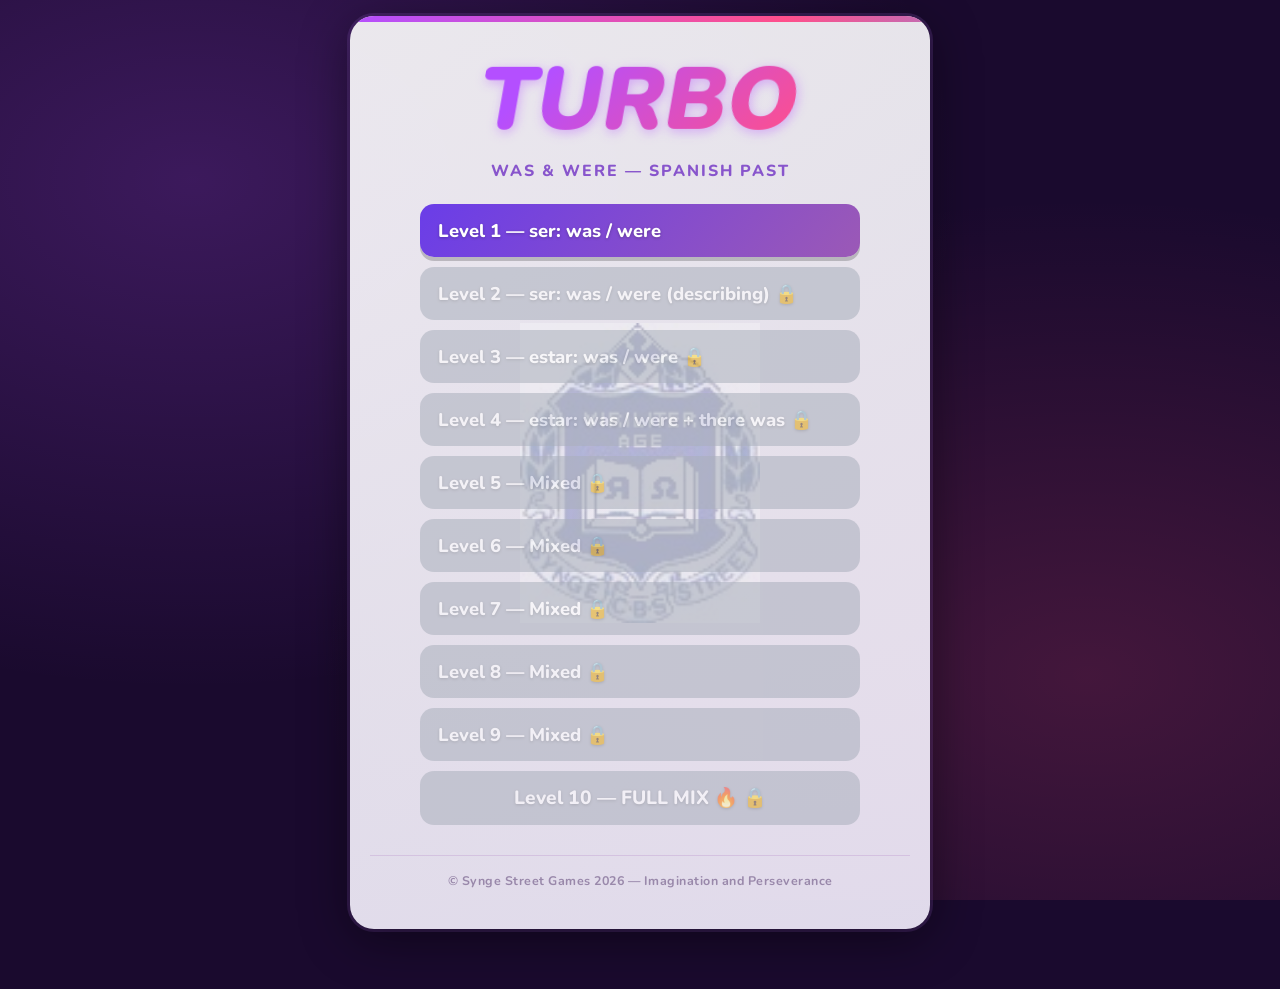
<file: turbo-waswere (4).html>
<!DOCTYPE html>
<html lang="en">
<head>
  <meta charset="UTF-8" />
  <meta name="viewport" content="width=device-width, initial-scale=1.0"/>
  <title>Turbo Was/Were</title>
  <link rel="preconnect" href="https://fonts.googleapis.com">
  <link href="https://fonts.googleapis.com/css2?family=Nunito:wght@700;800;900&display=swap" rel="stylesheet">
  <style>
    *, *::before, *::after { box-sizing: border-box; }
    body {
      font-family: 'Nunito', Arial, sans-serif;
      margin: 0; padding: 16px 12px 60px;
      display: flex; justify-content: center; align-items: flex-start;
      min-height: 100vh;
      background: #1a0a2e;
      background-image:
        radial-gradient(ellipse at 15% 20%, rgba(180,80,255,0.22) 0%, transparent 50%),
        radial-gradient(ellipse at 85% 75%, rgba(255,80,120,0.18) 0%, transparent 50%);
      background-attachment: fixed;
    }
    .container {
      text-align: center; width: 100%; max-width: 580px;
      padding: 32px 20px 40px;
      background: linear-gradient(160deg, rgba(255,255,255,0.9) 0%, rgba(245,240,255,0.9) 100%);
      border-radius: 24px;
      box-shadow: 0 10px 50px rgba(0,0,0,0.45), 0 0 0 3px rgba(160,100,220,0.2);
      color: #333; position: relative; overflow: hidden;
    }
    .crest-watermark {
      position: absolute; top: 50%; left: 50%;
      transform: translate(-50%, -50%);
      width: 300px; height: 300px;
      background-image: url("[data-uri]");
      background-size: contain; background-repeat: no-repeat; background-position: center;
      opacity: 0.28; pointer-events: none; z-index: 0;
    }
    .container > *:not(.crest-watermark) { position: relative; z-index: 1; }
    .container::before {
      content: ''; position: absolute; top: 0; left: 0; right: 0; height: 6px; z-index: 2;
      background: linear-gradient(90deg,#b44fff,#ff4f8b,#4fa3ff,#ff9f40,#b44fff);
      background-size: 300% 100%;
      animation: stripe 6s linear infinite;
    }
    @keyframes stripe { from{background-position:0%} to{background-position:300%} }

    h1 { font-size: clamp(3.5rem,14vw,5.5rem); margin: 8px 0 4px; line-height: 1; }
    h1 span.turbo {
      display: inline-block; font-weight: 900; transform: skewX(-10deg);
      background: linear-gradient(135deg,#b44fff 20%,#ff4f8b 100%);
      -webkit-background-clip: text; -webkit-text-fill-color: transparent; background-clip: text;
      filter: drop-shadow(2px 3px 6px rgba(180,80,255,0.4));
    }
    .subtitle {
      font-size: clamp(0.75rem,3vw,1rem); font-weight: 800; color: #8855cc;
      letter-spacing: 2px; text-transform: uppercase; margin-bottom: 22px;
    }
    #level-list {
      display: flex; flex-direction: column; align-items: center; gap: 10px; margin-top: 12px;
    }
    #level-list button {
      font-family: 'Nunito', Arial, sans-serif;
      font-size: clamp(1rem,3.5vw,1.15rem); font-weight: 800;
      padding: 14px 18px; border-radius: 14px; border: none; cursor: pointer;
      width: 96%; max-width: 440px; color: white; text-align: left;
      position: relative; overflow: hidden;
      box-shadow: 0 4px 0 rgba(0,0,0,0.2);
      text-shadow: 0 1px 3px rgba(0,0,0,0.25);
      transition: opacity 0.15s;
    }
    #level-list button:not(:disabled):active { opacity: 0.8; }
    #level-list button:nth-child(1)  { background: linear-gradient(130deg,#6a3de8,#9b59b6); }
    #level-list button:nth-child(2)  { background: linear-gradient(130deg,#8e44ad,#b44fff); }
    #level-list button:nth-child(3)  { background: linear-gradient(130deg,#c0392b,#e74c3c); }
    #level-list button:nth-child(4)  { background: linear-gradient(130deg,#a04000,#d35400); }
    #level-list button:nth-child(5)  { background: linear-gradient(130deg,#1a6ca0,#4fa3ff); }
    #level-list button:nth-child(6)  { background: linear-gradient(130deg,#154a6e,#2980b9); }
    #level-list button:nth-child(7)  { background: linear-gradient(130deg,#6a3de8,#c0392b); }
    #level-list button:nth-child(8)  { background: linear-gradient(130deg,#8e44ad,#d35400); }
    #level-list button:nth-child(9)  { background: linear-gradient(130deg,#1a6ca0,#8e44ad); }
    #level-list button:nth-child(10) {
      background: linear-gradient(90deg,#b44fff,#ff4f8b,#4fa3ff,#ff9f40,#b44fff);
      background-size: 300% 100%; animation: stripe 4s linear infinite;
      font-size: clamp(1rem,3.5vw,1.2rem); text-align: center;
    }
    #level-list button:disabled {
      background: #aab0bc !important; animation: none !important;
      cursor: not-allowed; opacity: 0.55; box-shadow: none;
    }
    #game { margin-top: 16px; }
    #timer {
      font-size: clamp(1.2rem,5vw,1.5rem); font-weight: 900; color: #8855cc;
      margin-bottom: 18px; padding: 8px 24px;
      background: rgba(136,85,204,0.1); border-radius: 50px;
      border: 2px solid rgba(136,85,204,0.2); display: inline-block;
    }
    .question-block {
      margin: 10px 0; text-align: left;
      background: rgba(136,85,204,0.07);
      border-radius: 12px; padding: 12px 16px 14px;
      border-left: 5px solid #9b59b6;
    }
    .trigger-label {
      font-size: 0.75rem; font-weight: 800; color: #9b59b6; display: block;
      margin-bottom: 4px; text-transform: uppercase; letter-spacing: 1px;
    }
    .question-block strong {
      font-size: clamp(1rem,4vw,1.1rem); font-weight: 800; color: #1a0a2e;
    }
    #questions input {
      font-family: 'Nunito', Arial, sans-serif;
      font-size: clamp(1rem,4vw,1.15rem); font-weight: 700;
      padding: 10px 14px; width: 88%; margin: 8px 0 0 0; display: block;
      border: 2.5px solid #d0c0e8; border-radius: 12px;
      outline: none; background: #fff; color: #222;
    }
    #questions input:focus { border-color: #9b59b6; box-shadow: 0 0 0 3px rgba(155,89,182,0.15); }
    #questions input::placeholder { color: #c0b0d8; }
    @keyframes shake {
      0%,100%{transform:translateX(0)} 25%{transform:translateX(-6px)} 75%{transform:translateX(6px)}
    }
    #submit, #back-button, .try-again {
      font-family: 'Nunito', Arial, sans-serif;
      font-size: clamp(1.1rem,4.5vw,1.35rem); font-weight: 900;
      padding: 14px 28px; border-radius: 14px; border: none; cursor: pointer;
      margin: 8px 6px; color: white;
      box-shadow: 0 4px 0 rgba(0,0,0,0.2);
      text-shadow: 0 1px 2px rgba(0,0,0,0.15);
    }
    #submit      { background: linear-gradient(135deg,#ff9f40,#e67e22); }
    .try-again   { background: linear-gradient(135deg,#9b59b6,#6a3de8); }
    #back-button { background: linear-gradient(135deg,#4fa3ff,#1a6ca0); }
    #results { margin-top: 20px; font-size: clamp(1rem,3.8vw,1.15rem); }
    #results h3 {
      font-size: clamp(1.5rem,6vw,2rem); font-weight: 900;
      background: linear-gradient(135deg,#b44fff,#ff4f8b);
      -webkit-background-clip: text; -webkit-text-fill-color: transparent; background-clip: text;
      margin-bottom: 8px;
    }
    #results p { margin: 5px 0; }
    #results h4 { margin: 14px 0 6px; font-size: 0.85rem; font-weight: 800; color: #9b59b6; text-transform: uppercase; letter-spacing: 1px; }
    .perfect-celebration {
      font-size: clamp(2rem,8vw,2.8rem); font-weight: 900; color: gold;
      animation: celebrate 1s ease-in-out infinite alternate; margin-bottom: 16px;
    }
    @keyframes celebrate {
      0%{transform:scale(1);color:gold} 50%{transform:scale(1.25) rotate(8deg);color:orange} 100%{transform:scale(1);color:gold}
    }
    footer {
      margin-top: 30px; padding-top: 16px;
      border-top: 1px solid rgba(155,89,182,0.2);
      font-size: 0.78rem; font-weight: 700; color: #9988aa; letter-spacing: 0.5px;
    }
  </style>
</head>
<body>
  <div class="container">
    <div class="crest-watermark"></div>
    <h1><span class="turbo">TURBO</span></h1>
    <p class="subtitle">Was &amp; Were — Spanish Past</p>
    <div id="level-list"></div>
    <div id="game" style="display:none;">
      <div id="timer">Time: 0s</div>
      <div id="questions"></div>
      <button id="submit">Check Answers</button>
      <div id="results"></div>
    </div>
    <footer>&copy; Synge Street Games 2026 &mdash; Imagination and Perseverance</footer>
  </div>

  <script>
// =============================================
// TURBO — Was/Were
// Contextual sentences make the required verb form unambiguous.
// Level 1: SER preterite (fui/fuiste/fue/fuimos/fueron)
// Level 2: SER imperfect (era/eras/éramos/eran)
// Level 3: ESTAR preterite (estuve/estuviste/estuvo/estuvimos/estuvieron)
// Level 4: ESTAR imperfect (estaba/estabas/estábamos/estaban) + HABER (hubo/había)
// Levels 5-10: full mix — sentence is the only clue
// =============================================

const LEVEL_DATA = {

  // LEVEL 1 — SER preterite: completed events, identity at a point in time
  1: [
    { trigger: "past tense", en: "I was born in Dublin",                   es: "fui" },
    { trigger: "past tense", en: "I was not the winner",                   es: "no fui" },
    { trigger: "past tense", en: "Was I the first?",                       es: "fui el primero" },
    { trigger: "past tense", en: "You were my best friend",                es: "fuiste" },
    { trigger: "past tense", en: "You were not at fault",                  es: "no fuiste" },
    { trigger: "past tense", en: "Were you the captain?",                  es: "fuiste el capitan" },
    { trigger: "past tense", en: "He was a great player",                  es: "fue" },
    { trigger: "past tense", en: "He was not the problem",                 es: "no fue" },
    { trigger: "past tense", en: "Was he the teacher?",                    es: "fue el profesor" },
    { trigger: "past tense", en: "She was the best student",               es: "fue" },
    { trigger: "past tense", en: "She was not the leader",                 es: "no fue" },
    { trigger: "past tense", en: "Was she the winner?",                    es: "fue la ganadora" },
    { trigger: "past tense", en: "We were the champions",                  es: "fuimos" },
    { trigger: "past tense", en: "We were not ready",                      es: "no fuimos" },
    { trigger: "past tense", en: "Were we the last ones?",                 es: "fuimos los ultimos" },
    { trigger: "past tense", en: "They were good friends",                 es: "fueron" },
    { trigger: "past tense", en: "They were not to blame",                 es: "no fueron" },
    { trigger: "past tense", en: "Were they the winners?",                 es: "fueron los ganadores" },
  ],

  // LEVEL 2 — SER imperfect: ongoing description, what things used to be like
  2: [
    { trigger: "past tense", en: "I was always nervous in class",          es: "era" },
    { trigger: "past tense", en: "I was not very confident",               es: "no era" },
    { trigger: "past tense", en: "Was I always like that?",                es: "era asi" },
    { trigger: "past tense", en: "You were very funny as a child",         es: "eras" },
    { trigger: "past tense", en: "You were not always so serious",         es: "no eras" },
    { trigger: "past tense", en: "Were you shy when you were young?",      es: "eras timido" },
    { trigger: "past tense", en: "He was tall and thin",                   es: "era" },
    { trigger: "past tense", en: "He was not interested in football",      es: "no era" },
    { trigger: "past tense", en: "Was he always so quiet?",                es: "era tan callado" },
    { trigger: "past tense", en: "She was very kind",                      es: "era" },
    { trigger: "past tense", en: "She was not happy at school",            es: "no era" },
    { trigger: "past tense", en: "Was she good at languages?",             es: "era buena" },
    { trigger: "past tense", en: "We were very close as brothers",         es: "éramos" },
    { trigger: "past tense", en: "We were not rich",                       es: "no éramos" },
    { trigger: "past tense", en: "Were we always so different?",           es: "éramos tan diferentes" },
    { trigger: "past tense", en: "They were great neighbours",             es: "eran" },
    { trigger: "past tense", en: "They were not easy to get on with",      es: "no eran" },
    { trigger: "past tense", en: "Were they always so loud?",              es: "eran tan ruidosos" },
  ],

  // LEVEL 3 — ESTAR preterite: completed temporary states / being somewhere
  3: [
    { trigger: "past tense", en: "I was in Madrid last summer",            es: "estuve" },
    { trigger: "past tense", en: "I was not well yesterday",               es: "no estuve" },
    { trigger: "past tense", en: "Was I there when it happened?",          es: "estuve alli" },
    { trigger: "past tense", en: "You were late to the match",             es: "estuviste" },
    { trigger: "past tense", en: "You were not at the party",              es: "no estuviste" },
    { trigger: "past tense", en: "Were you in class this morning?",        es: "estuviste en clase" },
    { trigger: "past tense", en: "He was in hospital for a week",          es: "estuvo" },
    { trigger: "past tense", en: "He was not at home when I called",       es: "no estuvo" },
    { trigger: "past tense", en: "Was he at the training session?",        es: "estuvo en el entrenamiento" },
    { trigger: "past tense", en: "She was angry for the whole day",        es: "estuvo" },
    { trigger: "past tense", en: "She was not at school on Monday",        es: "no estuvo" },
    { trigger: "past tense", en: "Was she upset after the match?",         es: "estuvo disgustada" },
    { trigger: "past tense", en: "We were in Barcelona for three days",    es: "estuvimos" },
    { trigger: "past tense", en: "We were not nervous before the exam",    es: "no estuvimos" },
    { trigger: "past tense", en: "Were we there at the right time?",       es: "estuvimos alli" },
    { trigger: "past tense", en: "They were stuck in traffic for hours",   es: "estuvieron" },
    { trigger: "past tense", en: "They were not ready for the test",       es: "no estuvieron" },
    { trigger: "past tense", en: "Were they at the concert?",              es: "estuvieron en el concierto" },
  ],

  // LEVEL 4 — ESTAR imperfect + HABER
  4: [
    { trigger: "past tense", en: "I was feeling tired all morning",        es: "estaba" },
    { trigger: "past tense", en: "I was not expecting that",               es: "no estaba" },
    { trigger: "past tense", en: "Was I in the way?",                      es: "estaba en el camino" },
    { trigger: "past tense", en: "You were waiting outside",               es: "estabas" },
    { trigger: "past tense", en: "You were not listening to me",           es: "no estabas" },
    { trigger: "past tense", en: "Were you working when I called?",        es: "estabas trabajando" },
    { trigger: "past tense", en: "He was sleeping when we arrived",        es: "estaba" },
    { trigger: "past tense", en: "She was crying in the corridor",         es: "estaba" },
    { trigger: "past tense", en: "We were studying every night",           es: "estábamos" },
    { trigger: "past tense", en: "They were playing in the garden",        es: "estaban" },
    { trigger: "past tense", en: "There was a fire in the building",       es: "hubo" },
    { trigger: "past tense", en: "There was an accident on the road",      es: "hubo" },
    { trigger: "past tense", en: "There were no tickets left",             es: "no hubo" },
    { trigger: "past tense", en: "Was there a problem?",                   es: "hubo un problema" },
    { trigger: "past tense", en: "There was always noise in the hallway",  es: "había" },
    { trigger: "past tense", en: "There were lots of people at the match", es: "había" },
    { trigger: "past tense", en: "There was no food in the house",         es: "no había" },
    { trigger: "past tense", en: "Was there a queue at the door?",         es: "había cola" },
  ],
};

const ALL_ITEMS = Object.values(LEVEL_DATA).flat();
for(let i=5;i<=10;i++) LEVEL_DATA[i]=null;

const LEVEL_LABELS = {
  1:"Level 1 — ser: was / were",
  2:"Level 2 — ser: was / were (describing)",
  3:"Level 3 — estar: was / were",
  4:"Level 4 — estar: was / were + there was",
  5:"Level 5 — Mixed",
  6:"Level 6 — Mixed",
  7:"Level 7 — Mixed",
  8:"Level 8 — Mixed",
  9:"Level 9 — Mixed",
  10:"Level 10 — FULL MIX 🔥",
};

let currentLevel=1, unlockedLevels=1, gameVerbs=[], startTime, timerInterval;
const levelList=document.getElementById("level-list");
const gameContainer=document.getElementById("game");
const questionsContainer=document.getElementById("questions");
const resultsContainer=document.getElementById("results");

renderLevels();

function renderLevels(){
  levelList.style.display="flex";
  gameContainer.style.display="none";
  levelList.innerHTML="";
  for(let i=1;i<=10;i++){
    const btn=document.createElement("button");
    const best=localStorage.getItem("bestTime_WasWere_Level"+i);
    const locked=i>unlockedLevels;
    btn.textContent=locked?LEVEL_LABELS[i]+" 🔒":LEVEL_LABELS[i]+(best?"  ·  Best: "+best+"s":"");
    btn.disabled=locked;
    btn.addEventListener("click",()=>startGame(i));
    levelList.appendChild(btn);
  }
}

function startGame(level){
  currentLevel=level;
  const pool=shuffleArray(LEVEL_DATA[level]?[...LEVEL_DATA[level]]:[...ALL_ITEMS]);
  gameVerbs=pool.slice(0,10);
  levelList.style.display="none";
  gameContainer.style.display="block";
  questionsContainer.innerHTML="";
  resultsContainer.innerHTML="";
  gameVerbs.forEach(item=>{
    const div=document.createElement("div");
    div.className="question-block";
    div.innerHTML='<span class="trigger-label">'+item.trigger+'</span><strong>'+item.en+'</strong><input type="text" data-answer="'+item.es+'" autocomplete="off" autocorrect="off" autocapitalize="off" spellcheck="false" placeholder="Spanish…">';
    questionsContainer.appendChild(div);
  });
  const inputs=questionsContainer.querySelectorAll("input");
  inputs.forEach((input,idx)=>{
    input.addEventListener("keydown",e=>{
      if(e.key==="Enter"){
        e.preventDefault();
        if(idx<inputs.length-1) inputs[idx+1].focus();
        else document.getElementById("submit").click();
      }
    });
  });
  if(inputs[0]) inputs[0].focus();
  startTimer();
}

function shuffleArray(arr){
  for(let i=arr.length-1;i>0;i--){
    const j=Math.floor(Math.random()*(i+1));
    [arr[i],arr[j]]=[arr[j],arr[i]];
  }
  return arr;
}

function startTimer(){
  startTime=Date.now();
  timerInterval=setInterval(()=>{
    document.getElementById("timer").textContent="Time: "+Math.floor((Date.now()-startTime)/1000)+"s";
  },1000);
}
function stopTimer(){ clearInterval(timerInterval); }

const normalize=s=>s.trim().toLowerCase().normalize("NFD").replace(/[\u0300-\u036f]/g,"").replace(/[¿¡]/g,"");

document.getElementById("submit").addEventListener("click",()=>{
  stopTimer();
  const elapsed=Math.floor((Date.now()-startTime)/1000);
  let penalty=0, correct=0;
  document.querySelectorAll("#questions input").forEach(input=>{
    if(normalize(input.value)===normalize(input.dataset.answer)){
      correct++;
      input.style.border="2.5px solid #27ae60";
      input.style.background="#f0fff6";
    } else {
      penalty+=30;
      input.style.border="2.5px solid #e74c3c";
      input.style.background="#fff5f5";
      input.style.animation="shake 0.35s ease";
    }
  });
  const totalTime=elapsed+penalty;
  resultsContainer.innerHTML="<h3>Game Over!</h3><p>Correct: <strong>"+correct+"/10</strong></p><p>Time: "+elapsed+"s + Penalty: "+penalty+"s = <strong>"+totalTime+"s</strong></p><h4>Feedback:</h4>";
  document.querySelectorAll("#questions input").forEach(input=>{
    if(normalize(input.value)!==normalize(input.dataset.answer)){
      const p=document.createElement("p");
      p.innerHTML="<strong>"+input.closest(".question-block").querySelector("strong").textContent+"</strong> → <span style='color:#27ae60;font-weight:800'>"+input.dataset.answer+"</span> | yours: <span style='color:#e74c3c;font-weight:700'>"+(input.value.trim()||"(blank)")+"</span>";
      resultsContainer.appendChild(p);
    }
  });
  const bestKey="bestTime_WasWere_Level"+currentLevel;
  const saved=localStorage.getItem(bestKey);
  if(!saved||totalTime<parseInt(saved)) localStorage.setItem(bestKey,totalTime);
  if(totalTime<=levelUnlockTime(currentLevel)&&unlockedLevels<currentLevel+1&&currentLevel<10){
    unlockedLevels=currentLevel+1;
    const u=document.createElement("p");
    u.style.color="#8855cc"; u.style.fontWeight="800"; u.style.fontSize="1.1rem";
    u.innerHTML="🔓 <strong>"+LEVEL_LABELS[currentLevel+1]+" Unlocked!</strong>";
    resultsContainer.appendChild(u);
  }
  if(correct===10){
    const cel=document.createElement("div");
    cel.className="perfect-celebration";
    cel.textContent="🎉 PERFECT! 🎉";
    resultsContainer.prepend(cel);
    setTimeout(()=>cel.remove(),5000);
  }
  const tryBtn=document.createElement("button");
  tryBtn.textContent="Try Again"; tryBtn.className="try-again";
  tryBtn.onclick=()=>startGame(currentLevel);
  resultsContainer.appendChild(tryBtn);
  const backBtn=document.createElement("button");
  backBtn.textContent="Back to Levels"; backBtn.id="back-button";
  backBtn.onclick=()=>renderLevels();
  resultsContainer.appendChild(backBtn);
});

function levelUnlockTime(level){ return 200+(level-1)*10; }
  </script>
</body>
</html>
</file>
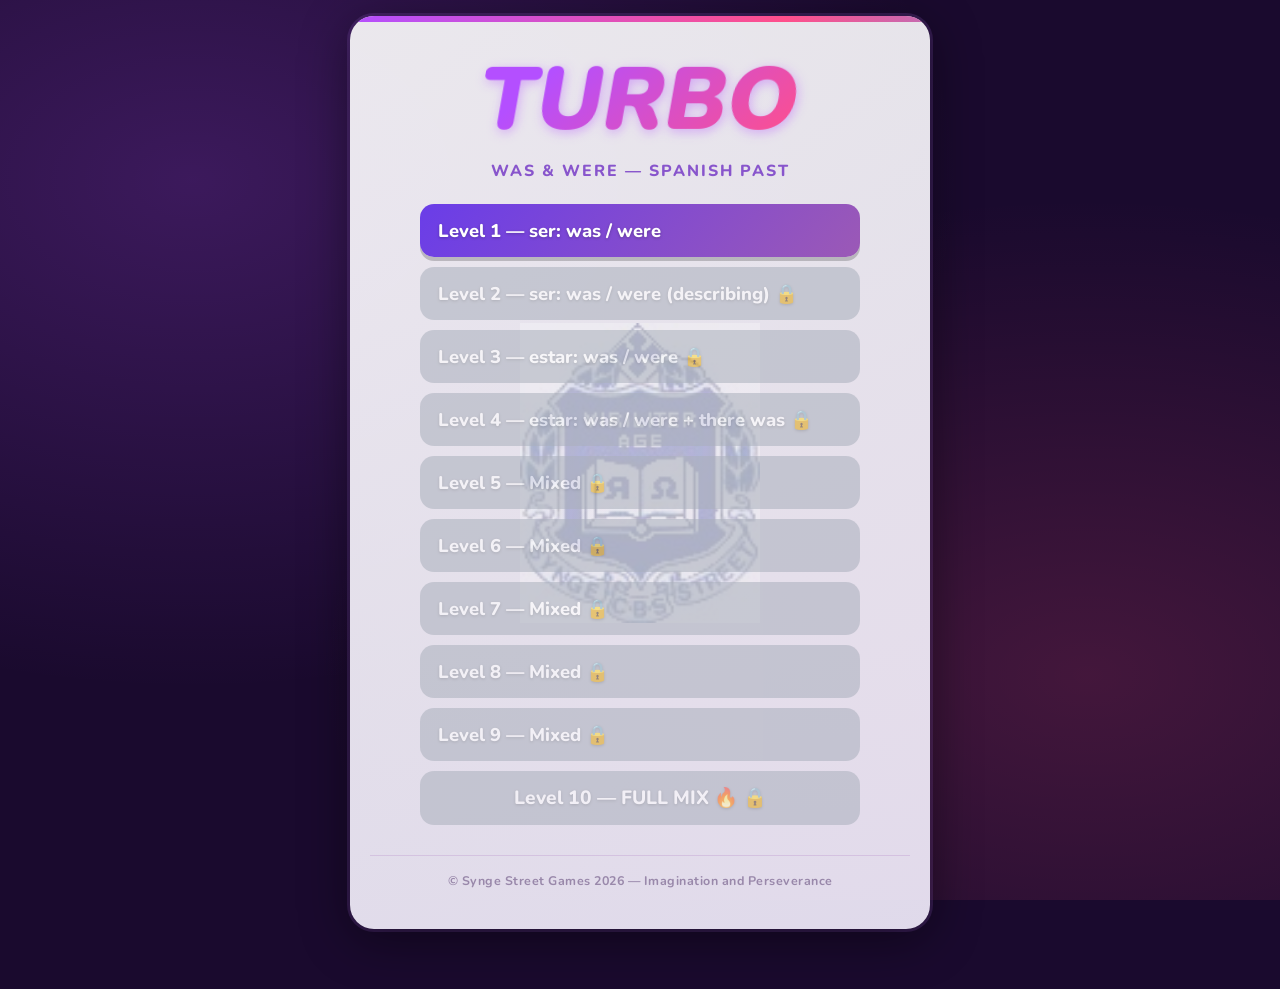
<file: turbo-waswere (5).html>
<!DOCTYPE html>
<html lang="en">
<head>
  <meta charset="UTF-8" />
  <meta name="viewport" content="width=device-width, initial-scale=1.0"/>
  <title>Turbo Was/Were</title>
  <link rel="preconnect" href="https://fonts.googleapis.com">
  <link href="https://fonts.googleapis.com/css2?family=Nunito:wght@700;800;900&display=swap" rel="stylesheet">
  <style>
    *, *::before, *::after { box-sizing: border-box; }
    body {
      font-family: 'Nunito', Arial, sans-serif;
      margin: 0; padding: 16px 12px 60px;
      display: flex; justify-content: center; align-items: flex-start;
      min-height: 100vh;
      background: #1a0a2e;
      background-image:
        radial-gradient(ellipse at 15% 20%, rgba(180,80,255,0.22) 0%, transparent 50%),
        radial-gradient(ellipse at 85% 75%, rgba(255,80,120,0.18) 0%, transparent 50%);
      background-attachment: fixed;
    }
    .container {
      text-align: center; width: 100%; max-width: 580px;
      padding: 32px 20px 40px;
      background: linear-gradient(160deg, rgba(255,255,255,0.9) 0%, rgba(245,240,255,0.9) 100%);
      border-radius: 24px;
      box-shadow: 0 10px 50px rgba(0,0,0,0.45), 0 0 0 3px rgba(160,100,220,0.2);
      color: #333; position: relative; overflow: hidden;
    }
    .crest-watermark {
      position: absolute; top: 50%; left: 50%;
      transform: translate(-50%, -50%);
      width: 300px; height: 300px;
      background-image: url("[data-uri]");
      background-size: contain; background-repeat: no-repeat; background-position: center;
      opacity: 0.28; pointer-events: none; z-index: 0;
    }
    .container > *:not(.crest-watermark) { position: relative; z-index: 1; }
    .container::before {
      content: ''; position: absolute; top: 0; left: 0; right: 0; height: 6px; z-index: 2;
      background: linear-gradient(90deg,#b44fff,#ff4f8b,#4fa3ff,#ff9f40,#b44fff);
      background-size: 300% 100%;
      animation: stripe 6s linear infinite;
    }
    @keyframes stripe { from{background-position:0%} to{background-position:300%} }
    h1 { font-size: clamp(3.5rem,14vw,5.5rem); margin: 8px 0 4px; line-height: 1; }
    h1 span.turbo {
      display: inline-block; font-weight: 900; transform: skewX(-10deg);
      background: linear-gradient(135deg,#b44fff 20%,#ff4f8b 100%);
      -webkit-background-clip: text; -webkit-text-fill-color: transparent; background-clip: text;
      filter: drop-shadow(2px 3px 6px rgba(180,80,255,0.4));
    }
    .subtitle {
      font-size: clamp(0.75rem,3vw,1rem); font-weight: 800; color: #8855cc;
      letter-spacing: 2px; text-transform: uppercase; margin-bottom: 22px;
    }
    #level-list {
      display: flex; flex-direction: column; align-items: center; gap: 10px; margin-top: 12px;
    }
    #level-list button {
      font-family: 'Nunito', Arial, sans-serif;
      font-size: clamp(1rem,3.5vw,1.15rem); font-weight: 800;
      padding: 14px 18px; border-radius: 14px; border: none; cursor: pointer;
      width: 96%; max-width: 440px; color: white; text-align: left;
      position: relative; overflow: hidden;
      box-shadow: 0 4px 0 rgba(0,0,0,0.2);
      text-shadow: 0 1px 3px rgba(0,0,0,0.25);
      transition: opacity 0.15s;
    }
    #level-list button:not(:disabled):active { opacity: 0.8; }
    #level-list button:nth-child(1)  { background: linear-gradient(130deg,#6a3de8,#9b59b6); }
    #level-list button:nth-child(2)  { background: linear-gradient(130deg,#8e44ad,#b44fff); }
    #level-list button:nth-child(3)  { background: linear-gradient(130deg,#c0392b,#e74c3c); }
    #level-list button:nth-child(4)  { background: linear-gradient(130deg,#a04000,#d35400); }
    #level-list button:nth-child(5)  { background: linear-gradient(130deg,#1a6ca0,#4fa3ff); }
    #level-list button:nth-child(6)  { background: linear-gradient(130deg,#154a6e,#2980b9); }
    #level-list button:nth-child(7)  { background: linear-gradient(130deg,#6a3de8,#c0392b); }
    #level-list button:nth-child(8)  { background: linear-gradient(130deg,#8e44ad,#d35400); }
    #level-list button:nth-child(9)  { background: linear-gradient(130deg,#1a6ca0,#8e44ad); }
    #level-list button:nth-child(10) {
      background: linear-gradient(90deg,#b44fff,#ff4f8b,#4fa3ff,#ff9f40,#b44fff);
      background-size: 300% 100%; animation: stripe 4s linear infinite;
      font-size: clamp(1rem,3.5vw,1.2rem); text-align: center;
    }
    #level-list button:disabled {
      background: #aab0bc !important; animation: none !important;
      cursor: not-allowed; opacity: 0.55; box-shadow: none;
    }
    #game { margin-top: 16px; }
    #timer {
      font-size: clamp(1.2rem,5vw,1.5rem); font-weight: 900; color: #8855cc;
      margin-bottom: 18px; padding: 8px 24px;
      background: rgba(136,85,204,0.1); border-radius: 50px;
      border: 2px solid rgba(136,85,204,0.2); display: inline-block;
    }
    .question-block {
      margin: 10px 0; text-align: left;
      background: rgba(136,85,204,0.07);
      border-radius: 12px; padding: 12px 16px 14px;
      border-left: 5px solid #9b59b6;
    }
    .trigger-label {
      font-size: 0.75rem; font-weight: 800; color: #9b59b6; display: block;
      margin-bottom: 4px; text-transform: uppercase; letter-spacing: 1px;
    }
    .question-block strong {
      font-size: clamp(1rem,4vw,1.1rem); font-weight: 800; color: #1a0a2e;
    }
    .question-block strong em {
      font-style: normal;
      color: #8855cc;
      font-weight: 700;
    }
    #questions input {
      font-family: 'Nunito', Arial, sans-serif;
      font-size: clamp(1rem,4vw,1.15rem); font-weight: 700;
      padding: 10px 14px; width: 88%; margin: 8px 0 0 0; display: block;
      border: 2.5px solid #d0c0e8; border-radius: 12px;
      outline: none; background: #fff; color: #222;
    }
    #questions input:focus { border-color: #9b59b6; box-shadow: 0 0 0 3px rgba(155,89,182,0.15); }
    #questions input::placeholder { color: #c0b0d8; }
    @keyframes shake {
      0%,100%{transform:translateX(0)} 25%{transform:translateX(-6px)} 75%{transform:translateX(6px)}
    }
    #submit, #back-button, .try-again {
      font-family: 'Nunito', Arial, sans-serif;
      font-size: clamp(1.1rem,4.5vw,1.35rem); font-weight: 900;
      padding: 14px 28px; border-radius: 14px; border: none; cursor: pointer;
      margin: 8px 6px; color: white;
      box-shadow: 0 4px 0 rgba(0,0,0,0.2);
      text-shadow: 0 1px 2px rgba(0,0,0,0.15);
    }
    #submit      { background: linear-gradient(135deg,#ff9f40,#e67e22); }
    .try-again   { background: linear-gradient(135deg,#9b59b6,#6a3de8); }
    #back-button { background: linear-gradient(135deg,#4fa3ff,#1a6ca0); }
    #results { margin-top: 20px; font-size: clamp(1rem,3.8vw,1.15rem); }
    #results h3 {
      font-size: clamp(1.5rem,6vw,2rem); font-weight: 900;
      background: linear-gradient(135deg,#b44fff,#ff4f8b);
      -webkit-background-clip: text; -webkit-text-fill-color: transparent; background-clip: text;
      margin-bottom: 8px;
    }
    #results p { margin: 5px 0; }
    #results h4 { margin: 14px 0 6px; font-size: 0.85rem; font-weight: 800; color: #9b59b6; text-transform: uppercase; letter-spacing: 1px; }
    .perfect-celebration {
      font-size: clamp(2rem,8vw,2.8rem); font-weight: 900; color: gold;
      animation: celebrate 1s ease-in-out infinite alternate; margin-bottom: 16px;
    }
    @keyframes celebrate {
      0%{transform:scale(1);color:gold} 50%{transform:scale(1.25) rotate(8deg);color:orange} 100%{transform:scale(1);color:gold}
    }
    footer {
      margin-top: 30px; padding-top: 16px;
      border-top: 1px solid rgba(155,89,182,0.2);
      font-size: 0.78rem; font-weight: 700; color: #9988aa; letter-spacing: 0.5px;
    }
  </style>
</head>
<body>
  <div class="container">
    <div class="crest-watermark"></div>
    <h1><span class="turbo">TURBO</span></h1>
    <p class="subtitle">Was &amp; Were — Spanish Past</p>
    <div id="level-list"></div>
    <div id="game" style="display:none;">
      <div id="timer">Time: 0s</div>
      <div id="questions"></div>
      <button id="submit">Check Answers</button>
      <div id="results"></div>
    </div>
    <footer>&copy; Synge Street Games 2026 &mdash; Imagination and Perseverance</footer>
  </div>

  <script>
// Answer = always ONE word (or "no + word" for negatives).
// Context in brackets in the English prompt makes the required form unambiguous.
// Trigger label gives tense/verb context in mixed levels.

const LEVEL_DATA = {

  // LEVEL 1 — SER preterite
  1: [
    { trigger: "ser — preterite", en: "I was (the winner)",          es: "fui" },
    { trigger: "ser — preterite", en: "I was not (to blame)",        es: "no fui" },
    { trigger: "ser — preterite", en: "was I? (the first)",          es: "fui?" },
    { trigger: "ser — preterite", en: "you were (my best friend)",   es: "fuiste" },
    { trigger: "ser — preterite", en: "you were not (the problem)",  es: "no fuiste" },
    { trigger: "ser — preterite", en: "were you? (the captain)",     es: "fuiste?" },
    { trigger: "ser — preterite", en: "he was (a great player)",     es: "fue" },
    { trigger: "ser — preterite", en: "he was not (the leader)",     es: "no fue" },
    { trigger: "ser — preterite", en: "was he? (the teacher)",       es: "fue?" },
    { trigger: "ser — preterite", en: "she was (the best student)",  es: "fue" },
    { trigger: "ser — preterite", en: "she was not (the winner)",    es: "no fue" },
    { trigger: "ser — preterite", en: "was she? (the captain)",      es: "fue?" },
    { trigger: "ser — preterite", en: "we were (the champions)",     es: "fuimos" },
    { trigger: "ser — preterite", en: "we were not (ready)",         es: "no fuimos" },
    { trigger: "ser — preterite", en: "were we? (the last ones)",    es: "fuimos?" },
    { trigger: "ser — preterite", en: "they were (good friends)",    es: "fueron" },
    { trigger: "ser — preterite", en: "they were not (to blame)",    es: "no fueron" },
    { trigger: "ser — preterite", en: "were they? (the winners)",    es: "fueron?" },
  ],

  // LEVEL 2 — SER imperfect
  2: [
    { trigger: "ser — imperfect", en: "I was (always nervous in class)",      es: "era" },
    { trigger: "ser — imperfect", en: "I was not (very confident)",           es: "no era" },
    { trigger: "ser — imperfect", en: "was I? (always like that)",            es: "era?" },
    { trigger: "ser — imperfect", en: "you were (very funny as a child)",     es: "eras" },
    { trigger: "ser — imperfect", en: "you were not (always so serious)",     es: "no eras" },
    { trigger: "ser — imperfect", en: "were you? (shy when you were young)",  es: "eras?" },
    { trigger: "ser — imperfect", en: "he was (tall and thin)",               es: "era" },
    { trigger: "ser — imperfect", en: "he was not (interested in sport)",     es: "no era" },
    { trigger: "ser — imperfect", en: "was he? (always so quiet)",            es: "era?" },
    { trigger: "ser — imperfect", en: "she was (very kind)",                  es: "era" },
    { trigger: "ser — imperfect", en: "she was not (happy at school)",        es: "no era" },
    { trigger: "ser — imperfect", en: "was she? (good at languages)",         es: "era?" },
    { trigger: "ser — imperfect", en: "we were (very close as brothers)",     es: "éramos" },
    { trigger: "ser — imperfect", en: "we were not (rich)",                   es: "no éramos" },
    { trigger: "ser — imperfect", en: "were we? (always so different)",       es: "éramos?" },
    { trigger: "ser — imperfect", en: "they were (great neighbours)",         es: "eran" },
    { trigger: "ser — imperfect", en: "they were not (easy to get on with)",  es: "no eran" },
    { trigger: "ser — imperfect", en: "were they? (always so loud)",          es: "eran?" },
  ],

  // LEVEL 3 — ESTAR preterite
  3: [
    { trigger: "estar — preterite", en: "I was (in Madrid last summer)",         es: "estuve" },
    { trigger: "estar — preterite", en: "I was not (well yesterday)",            es: "no estuve" },
    { trigger: "estar — preterite", en: "was I? (there when it happened)",       es: "estuve?" },
    { trigger: "estar — preterite", en: "you were (late to the match)",          es: "estuviste" },
    { trigger: "estar — preterite", en: "you were not (at the party)",           es: "no estuviste" },
    { trigger: "estar — preterite", en: "were you? (in class this morning)",     es: "estuviste?" },
    { trigger: "estar — preterite", en: "he was (in hospital for a week)",       es: "estuvo" },
    { trigger: "estar — preterite", en: "he was not (at home when I called)",    es: "no estuvo" },
    { trigger: "estar — preterite", en: "was he? (at the training session)",     es: "estuvo?" },
    { trigger: "estar — preterite", en: "she was (angry for the whole day)",     es: "estuvo" },
    { trigger: "estar — preterite", en: "she was not (at school on Monday)",     es: "no estuvo" },
    { trigger: "estar — preterite", en: "was she? (upset after the match)",      es: "estuvo?" },
    { trigger: "estar — preterite", en: "we were (in Barcelona for three days)", es: "estuvimos" },
    { trigger: "estar — preterite", en: "we were not (nervous before the exam)", es: "no estuvimos" },
    { trigger: "estar — preterite", en: "were we? (there at the right time)",    es: "estuvimos?" },
    { trigger: "estar — preterite", en: "they were (stuck in traffic for hours)",es: "estuvieron" },
    { trigger: "estar — preterite", en: "they were not (ready for the test)",    es: "no estuvieron" },
    { trigger: "estar — preterite", en: "were they? (at the concert)",           es: "estuvieron?" },
  ],

  // LEVEL 4 — ESTAR imperfect + HABER
  4: [
    { trigger: "estar — imperfect", en: "I was (feeling tired all morning)",     es: "estaba" },
    { trigger: "estar — imperfect", en: "I was not (expecting that)",            es: "no estaba" },
    { trigger: "estar — imperfect", en: "was I? (in the way)",                   es: "estaba?" },
    { trigger: "estar — imperfect", en: "you were (waiting outside)",            es: "estabas" },
    { trigger: "estar — imperfect", en: "you were not (listening to me)",        es: "no estabas" },
    { trigger: "estar — imperfect", en: "were you? (working when I called)",     es: "estabas?" },
    { trigger: "estar — imperfect", en: "he was (sleeping when we arrived)",     es: "estaba" },
    { trigger: "estar — imperfect", en: "she was (crying in the corridor)",      es: "estaba" },
    { trigger: "estar — imperfect", en: "we were (studying every night)",        es: "estábamos" },
    { trigger: "estar — imperfect", en: "they were (playing in the garden)",     es: "estaban" },
    { trigger: "haber — past",      en: "there was (a fire — it happened)",      es: "hubo" },
    { trigger: "haber — past",      en: "there was not (a match — cancelled)",   es: "no hubo" },
    { trigger: "haber — past",      en: "was there? (an accident on the road)",  es: "hubo?" },
    { trigger: "haber — past",      en: "there were (no tickets left)",          es: "hubo" },
    { trigger: "haber — past",      en: "there was (always noise in the hall)",  es: "había" },
    { trigger: "haber — past",      en: "there were (lots of people — ongoing)", es: "había" },
    { trigger: "haber — past",      en: "there was not (any food — ongoing)",    es: "no había" },
    { trigger: "haber — past",      en: "was there? (a queue — ongoing)",        es: "había?" },
  ],
};

const ALL_ITEMS = Object.values(LEVEL_DATA).flat();
for(let i=5;i<=10;i++) LEVEL_DATA[i]=null;

const LEVEL_LABELS = {
  1:"Level 1 — ser: was / were",
  2:"Level 2 — ser: was / were (describing)",
  3:"Level 3 — estar: was / were",
  4:"Level 4 — estar: was / were + there was",
  5:"Level 5 — Mixed",
  6:"Level 6 — Mixed",
  7:"Level 7 — Mixed",
  8:"Level 8 — Mixed",
  9:"Level 9 — Mixed",
  10:"Level 10 — FULL MIX 🔥",
};

let currentLevel=1, unlockedLevels=1, gameVerbs=[], startTime, timerInterval;
const levelList=document.getElementById("level-list");
const gameContainer=document.getElementById("game");
const questionsContainer=document.getElementById("questions");
const resultsContainer=document.getElementById("results");

renderLevels();

function renderLevels(){
  levelList.style.display="flex";
  gameContainer.style.display="none";
  levelList.innerHTML="";
  for(let i=1;i<=10;i++){
    const btn=document.createElement("button");
    const best=localStorage.getItem("bestTime_WasWere_Level"+i);
    const locked=i>unlockedLevels;
    btn.textContent=locked?LEVEL_LABELS[i]+" 🔒":LEVEL_LABELS[i]+(best?"  ·  Best: "+best+"s":"");
    btn.disabled=locked;
    btn.addEventListener("click",()=>startGame(i));
    levelList.appendChild(btn);
  }
}

function startGame(level){
  currentLevel=level;
  const pool=shuffleArray(LEVEL_DATA[level]?[...LEVEL_DATA[level]]:[...ALL_ITEMS]);
  gameVerbs=pool.slice(0,10);
  levelList.style.display="none";
  gameContainer.style.display="block";
  questionsContainer.innerHTML="";
  resultsContainer.innerHTML="";
  gameVerbs.forEach(item=>{
    const div=document.createElement("div");
    div.className="question-block";
    // render context in brackets in a different colour
    const formatted=item.en.replace(/(\(.*?\))/g,"<em></em>");
    div.innerHTML='<span class="trigger-label">'+item.trigger+'</span><strong>'+formatted+'</strong><input type="text" data-answer="'+item.es+'" autocomplete="off" autocorrect="off" autocapitalize="off" spellcheck="false" placeholder="one word…">';
    questionsContainer.appendChild(div);
  });
  const inputs=questionsContainer.querySelectorAll("input");
  inputs.forEach((input,idx)=>{
    input.addEventListener("keydown",e=>{
      if(e.key==="Enter"){
        e.preventDefault();
        if(idx<inputs.length-1) inputs[idx+1].focus();
        else document.getElementById("submit").click();
      }
    });
  });
  if(inputs[0]) inputs[0].focus();
  startTimer();
}

function shuffleArray(arr){
  for(let i=arr.length-1;i>0;i--){
    const j=Math.floor(Math.random()*(i+1));
    [arr[i],arr[j]]=[arr[j],arr[i]];
  }
  return arr;
}

function startTimer(){
  startTime=Date.now();
  timerInterval=setInterval(()=>{
    document.getElementById("timer").textContent="Time: "+Math.floor((Date.now()-startTime)/1000)+"s";
  },1000);
}
function stopTimer(){ clearInterval(timerInterval); }

const normalize=s=>s.trim().toLowerCase().normalize("NFD").replace(/[\u0300-\u036f]/g,"").replace(/[¿¡?]/g,"");

document.getElementById("submit").addEventListener("click",()=>{
  stopTimer();
  const elapsed=Math.floor((Date.now()-startTime)/1000);
  let penalty=0, correct=0;
  document.querySelectorAll("#questions input").forEach(input=>{
    if(normalize(input.value)===normalize(input.dataset.answer)){
      correct++;
      input.style.border="2.5px solid #27ae60";
      input.style.background="#f0fff6";
    } else {
      penalty+=30;
      input.style.border="2.5px solid #e74c3c";
      input.style.background="#fff5f5";
      input.style.animation="shake 0.35s ease";
    }
  });
  const totalTime=elapsed+penalty;
  resultsContainer.innerHTML="<h3>Game Over!</h3><p>Correct: <strong>"+correct+"/10</strong></p><p>Time: "+elapsed+"s + Penalty: "+penalty+"s = <strong>"+totalTime+"s</strong></p><h4>Feedback:</h4>";
  document.querySelectorAll("#questions input").forEach(input=>{
    if(normalize(input.value)!==normalize(input.dataset.answer)){
      const p=document.createElement("p");
      const q=input.closest(".question-block").querySelector("strong").innerText;
      p.innerHTML="<strong>"+q+"</strong> → <span style='color:#27ae60;font-weight:800'>"+input.dataset.answer+"</span> | yours: <span style='color:#e74c3c;font-weight:700'>"+(input.value.trim()||"(blank)")+"</span>";
      resultsContainer.appendChild(p);
    }
  });
  const bestKey="bestTime_WasWere_Level"+currentLevel;
  const saved=localStorage.getItem(bestKey);
  if(!saved||totalTime<parseInt(saved)) localStorage.setItem(bestKey,totalTime);
  if(totalTime<=levelUnlockTime(currentLevel)&&unlockedLevels<currentLevel+1&&currentLevel<10){
    unlockedLevels=currentLevel+1;
    const u=document.createElement("p");
    u.style.color="#8855cc"; u.style.fontWeight="800"; u.style.fontSize="1.1rem";
    u.innerHTML="🔓 <strong>"+LEVEL_LABELS[currentLevel+1]+" Unlocked!</strong>";
    resultsContainer.appendChild(u);
  }
  if(correct===10){
    const cel=document.createElement("div");
    cel.className="perfect-celebration";
    cel.textContent="🎉 PERFECT! 🎉";
    resultsContainer.prepend(cel);
    setTimeout(()=>cel.remove(),5000);
  }
  const tryBtn=document.createElement("button");
  tryBtn.textContent="Try Again"; tryBtn.className="try-again";
  tryBtn.onclick=()=>startGame(currentLevel);
  resultsContainer.appendChild(tryBtn);
  const backBtn=document.createElement("button");
  backBtn.textContent="Back to Levels"; backBtn.id="back-button";
  backBtn.onclick=()=>renderLevels();
  resultsContainer.appendChild(backBtn);
});

function levelUnlockTime(level){ return 200+(level-1)*10; }
  </script>
</body>
</html>
</file>
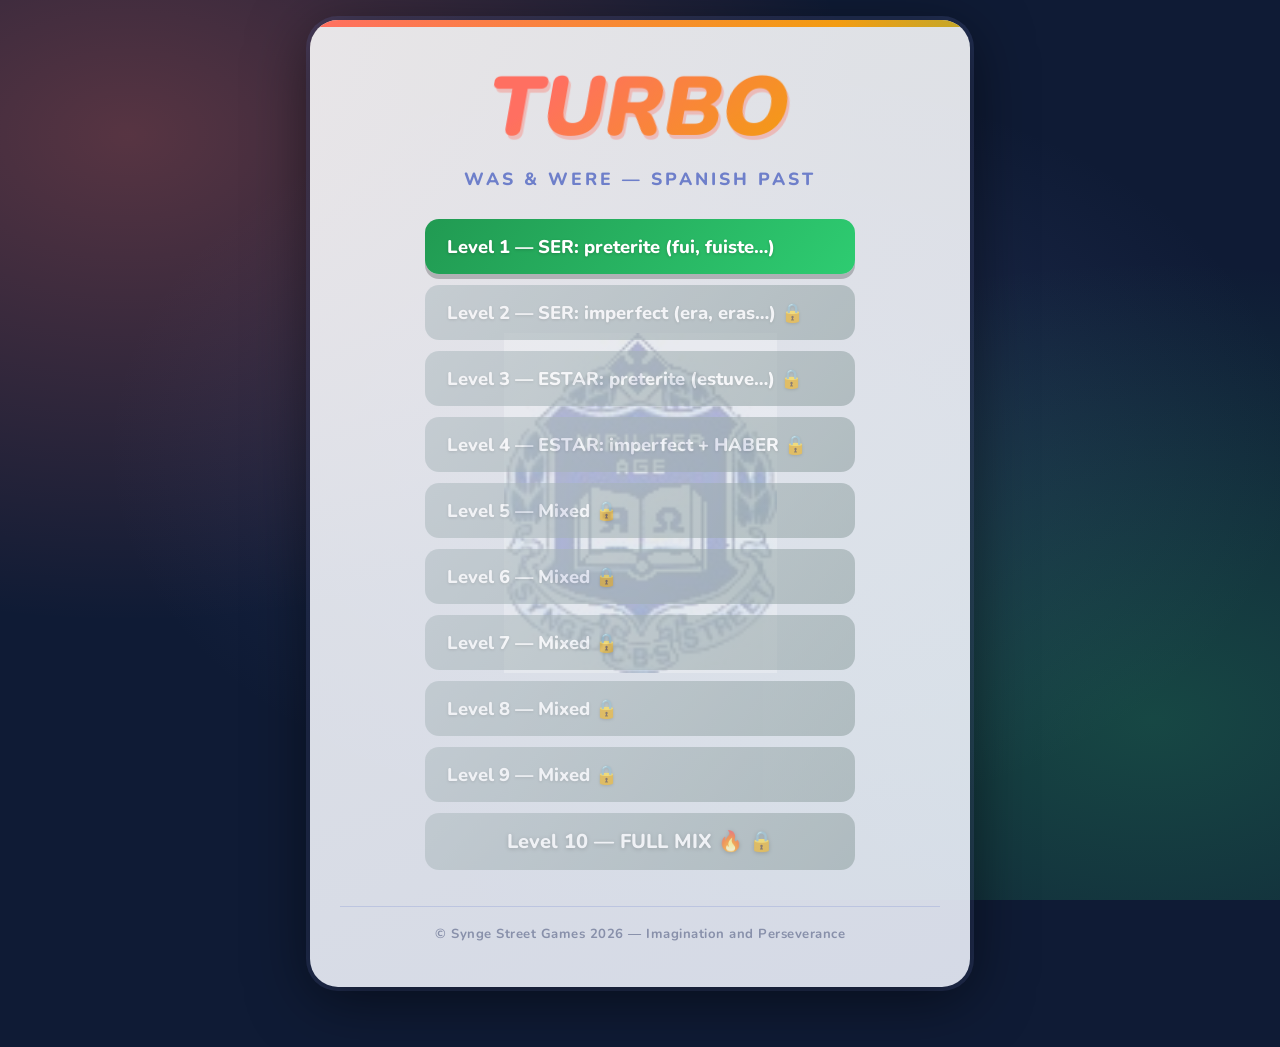
<file: turbo-waswere.html>
<!DOCTYPE html>
<html lang="en">
<head>
  <meta charset="UTF-8" />
  <meta name="viewport" content="width=device-width, initial-scale=1.0"/>
  <title>Turbo Was/Were</title>
  <link rel="preconnect" href="https://fonts.googleapis.com">
  <link href="https://fonts.googleapis.com/css2?family=Nunito:wght@400;700;800;900&display=swap" rel="stylesheet">
  <style>
    body {
      font-family: 'Nunito', Arial, sans-serif;
      margin: 0; padding: 20px 0 60px;
      display: flex; justify-content: center; align-items: flex-start;
      min-height: 100vh;
      background: #0f1b35;
      background-image:
        radial-gradient(ellipse at 10% 15%, rgba(255,111,97,0.3) 0%, transparent 45%),
        radial-gradient(ellipse at 90% 80%, rgba(46,204,113,0.25) 0%, transparent 45%),
        radial-gradient(ellipse at 55% 50%, rgba(110,127,202,0.2) 0%, transparent 60%),
        url("https://cdn.glitch.global/c63a5aa8-d1bd-4a24-9150-634a1dd0277c/background.jpg.jfif?v=1745349118534");
      background-size: auto, auto, auto, 80%;
      background-repeat: no-repeat;
      background-position: center;
      background-attachment: fixed;
    }
    .container {
      text-align: center; width: 100%; max-width: 600px;
      padding: 36px 30px 44px;
      background: linear-gradient(160deg, rgba(255,255,255,0.88) 0%, rgba(240,244,255,0.88) 100%);
      border-radius: 28px;
      box-shadow: 0 12px 60px rgba(0,0,0,0.5), 0 0 0 4px rgba(110,127,202,0.2);
      color: #333; position: relative; overflow: hidden;
    }
    /* Crest watermark — inside the card, behind content */
    .crest-watermark {
      position: absolute;
      top: 50%; left: 50%;
      transform: translate(-50%, -50%);
      width: 340px; height: 340px;
      background-image: url("[data-uri]");
      background-size: contain;
      background-repeat: no-repeat;
      background-position: center;
      opacity: 0.28;
      pointer-events: none;
      z-index: 0;
    }
    .container > *:not(.crest-watermark) { position: relative; z-index: 1; }
    /* Animated rainbow bar */
    .container::before {
      content: ''; position: absolute; top: 0; left: 0; right: 0; height: 7px;
      background: linear-gradient(90deg,#FF6F61,#f39c12,#2ecc71,#6e7fca,#e74c3c,#FF6F61);
      background-size: 400% 100%;
      animation: stripe 5s linear infinite;
      z-index: 2;
    }
    @keyframes stripe { from{background-position:0% 0%} to{background-position:400% 0%} }

    h1 { font-size: 5.2rem; margin: 10px 0 4px; line-height: 1; }
    h1 span.turbo {
      display: inline-block; font-weight: 900; transform: skewX(-10deg);
      background: linear-gradient(135deg,#FF6F61 20%,#f39c12 100%);
      -webkit-background-clip: text; -webkit-text-fill-color: transparent; background-clip: text;
      filter: drop-shadow(3px 4px 0px rgba(255,111,97,0.35));
      animation: glow 3s ease-in-out infinite alternate;
    }
    @keyframes glow {
      from{filter:drop-shadow(3px 4px 0px rgba(255,111,97,0.3))}
      to{filter:drop-shadow(3px 4px 14px rgba(255,111,97,0.7))}
    }
    .subtitle {
      font-size: 1.1rem; font-weight: 800; color: #6e7fca;
      letter-spacing: 3px; text-transform: uppercase; margin-bottom: 28px;
    }

    #level-list {
      display: flex; flex-direction: column; align-items: center; gap: 11px; margin-top: 16px;
    }
    #level-list button {
      font-family: 'Nunito', Arial, sans-serif;
      font-size: 1.15rem; font-weight: 800; padding: 15px 22px;
      border-radius: 14px; border: none; cursor: pointer;
      width: 92%; max-width: 430px; color: white; text-align: left;
      position: relative; overflow: hidden;
      transition: transform 0.18s, box-shadow 0.18s;
      box-shadow: 0 5px 0 rgba(0,0,0,0.22);
      text-shadow: 0 1px 3px rgba(0,0,0,0.2);
    }
    #level-list button::after {
      content: ''; position: absolute; inset: 0;
      background: linear-gradient(110deg,transparent 30%,rgba(255,255,255,0.22) 50%,transparent 70%);
      transform: translateX(-120%); transition: transform 0.45s ease;
    }
    #level-list button:not(:disabled):hover::after { transform: translateX(120%); }
    #level-list button:not(:disabled):hover { transform: translateY(-3px) scale(1.025); box-shadow: 0 9px 0 rgba(0,0,0,0.22); }
    #level-list button:not(:disabled):active { transform: translateY(3px); box-shadow: 0 2px 0 rgba(0,0,0,0.22); }

    /* 10 level colours */
    #level-list button:nth-child(1)  { background: linear-gradient(130deg,#219a52,#2ecc71); }
    #level-list button:nth-child(2)  { background: linear-gradient(130deg,#148a72,#1abc9c); }
    #level-list button:nth-child(3)  { background: linear-gradient(130deg,#1a6ca0,#2980b9); }
    #level-list button:nth-child(4)  { background: linear-gradient(130deg,#154a6e,#1f6fa0); }
    #level-list button:nth-child(5)  { background: linear-gradient(130deg,#5a6bbf,#8e44ad); }
    #level-list button:nth-child(6)  { background: linear-gradient(130deg,#6c2e8a,#a569bd); }
    #level-list button:nth-child(7)  { background: linear-gradient(130deg,#a93226,#e74c3c); }
    #level-list button:nth-child(8)  { background: linear-gradient(130deg,#8a3500,#d35400); }
    #level-list button:nth-child(9)  { background: linear-gradient(130deg,#b8690a,#f39c12); }
    #level-list button:nth-child(10) {
      background: linear-gradient(90deg,#FF6F61,#f39c12,#2ecc71,#6e7fca,#e74c3c,#FF6F61);
      background-size: 400% 100%; animation: stripe 3.5s linear infinite;
      font-size: 1.25rem; text-align: center; text-shadow: 0 1px 4px rgba(0,0,0,0.3);
    }
    #level-list button:disabled {
      background: linear-gradient(130deg,#b2bec3,#95a5a6) !important;
      animation: none !important; cursor: not-allowed; opacity: 0.6;
      transform: none !important; box-shadow: none !important;
    }

    #game { margin-top: 20px; }
    #timer {
      font-size: 1.55rem; font-weight: 900; color: #2471a3;
      margin-bottom: 22px; padding: 10px 28px;
      background: linear-gradient(135deg,rgba(36,113,163,0.1),rgba(110,127,202,0.13));
      border-radius: 50px; border: 2px solid rgba(110,127,202,0.25); display: inline-block;
    }
    .question-block {
      margin: 12px 0; text-align: left;
      background: linear-gradient(135deg,rgba(110,127,202,0.09),rgba(46,204,113,0.05));
      border-radius: 14px; padding: 13px 18px 16px; border-left: 5px solid #6e7fca;
    }
    .trigger-label {
      font-size: 0.8rem; font-weight: 800; color: #6e7fca; display: block;
      margin-bottom: 5px; text-transform: uppercase; letter-spacing: 1.3px;
    }
    .question-block strong { font-size: 1.15rem; font-weight: 800; color: #1a1a2e; }
    #questions input {
      font-family: 'Nunito', Arial, sans-serif;
      font-size: 1.15rem; font-weight: 700; padding: 10px 16px;
      width: 82%; margin: 10px 0 0 0; display: block;
      border: 2.5px solid #c8d0e8; border-radius: 12px;
      outline: none; background: #fff; color: #222;
      transition: border-color 0.2s, box-shadow 0.2s;
    }
    #questions input:focus { border-color: #6e7fca; box-shadow: 0 0 0 4px rgba(110,127,202,0.18); }
    #questions input::placeholder { color: #b0b8d0; }
    @keyframes shake {
      0%,100%{transform:translateX(0)} 20%,60%{transform:translateX(-7px)} 40%,80%{transform:translateX(7px)}
    }
    #submit, #back-button, .try-again {
      font-family: 'Nunito', Arial, sans-serif;
      font-size: 1.4rem; font-weight: 900; padding: 15px 34px;
      border-radius: 16px; border: none; cursor: pointer; margin: 10px 8px;
      color: white; box-shadow: 0 5px 0 rgba(0,0,0,0.2);
      transition: transform 0.15s, box-shadow 0.15s; text-shadow: 0 1px 3px rgba(0,0,0,0.15);
    }
    #submit      { background: linear-gradient(135deg,#f39c12,#e67e22); }
    .try-again   { background: linear-gradient(135deg,#27ae60,#1e8449); }
    #back-button { background: linear-gradient(135deg,#6e7fca,#5260b0); }
    #submit:hover,.try-again:hover,#back-button:hover { transform:translateY(-3px); box-shadow:0 8px 0 rgba(0,0,0,0.2); }
    #submit:active,.try-again:active,#back-button:active { transform:translateY(3px); box-shadow:0 2px 0 rgba(0,0,0,0.2); }
    #results { margin-top: 24px; font-size: 1.15rem; }
    #results h3 {
      font-size: 2rem; font-weight: 900;
      background: linear-gradient(135deg,#FF6F61,#f39c12);
      -webkit-background-clip: text; -webkit-text-fill-color: transparent; background-clip: text;
      margin-bottom: 10px;
    }
    #results p { margin: 6px 0; }
    #results h4 { margin: 18px 0 8px; font-size: 0.95rem; font-weight: 800; color: #6e7fca; text-transform: uppercase; letter-spacing: 1.5px; }
    .perfect-celebration {
      font-size: 2.8rem; font-weight: 900;
      animation: celebrate 1s ease-in-out infinite alternate;
      margin-bottom: 20px; text-shadow: 0 2px 18px rgba(255,200,0,0.55);
    }
    @keyframes celebrate {
      0%{transform:scale(1) rotate(0deg);color:gold}
      50%{transform:scale(1.3) rotate(10deg);color:orange}
      100%{transform:scale(1) rotate(0deg);color:gold}
    }
    footer {
      margin-top: 36px; padding-top: 18px;
      border-top: 1px solid rgba(110,127,202,0.25);
      font-size: 0.82rem; font-weight: 700;
      color: #8890aa; letter-spacing: 0.5px;
    }
  </style>
</head>
<body>
  <div class="container">
    <div class="crest-watermark"></div>
    <h1><span class="turbo">TURBO</span></h1>
    <p class="subtitle">Was &amp; Were — Spanish Past</p>
    <div id="level-list"></div>
    <div id="game" style="display:none;">
      <div id="timer">Time: 0s</div>
      <div id="questions"></div>
      <button id="submit">Check Answers</button>
      <div id="results"></div>
    </div>
    <footer>&copy; Synge Street Games 2026 &mdash; Imagination and Perseverance</footer>
  </div>

  <script>
// =============================================
// TURBO — Was/Were Edition
// SER (preterite + imperfect), ESTAR (preterite + imperfect), HABER
// Levels 1–4: focused practice by verb/structure
// Levels 5–10: mixed against the clock
// =============================================

const LEVEL_DATA = {

  // LEVEL 1 — SER in the preterite (was/were — permanent/identity)
  1: [
    { trigger: "SER — preterite (fui, fuiste…)", en: "I was",          es: "fui" },
    { trigger: "SER — preterite (fui, fuiste…)", en: "I was not",      es: "no fui" },
    { trigger: "SER — preterite (fui, fuiste…)", en: "Was I?",         es: "¿fui?" },
    { trigger: "SER — preterite (fui, fuiste…)", en: "you were",       es: "fuiste" },
    { trigger: "SER — preterite (fui, fuiste…)", en: "you were not",   es: "no fuiste" },
    { trigger: "SER — preterite (fui, fuiste…)", en: "were you?",      es: "¿fuiste?" },
    { trigger: "SER — preterite (fui, fuiste…)", en: "he was",         es: "fue" },
    { trigger: "SER — preterite (fui, fuiste…)", en: "he was not",     es: "no fue" },
    { trigger: "SER — preterite (fui, fuiste…)", en: "was he?",        es: "¿fue?" },
    { trigger: "SER — preterite (fui, fuiste…)", en: "she was",        es: "fue" },
    { trigger: "SER — preterite (fui, fuiste…)", en: "she was not",    es: "no fue" },
    { trigger: "SER — preterite (fui, fuiste…)", en: "was she?",       es: "¿fue?" },
    { trigger: "SER — preterite (fui, fuiste…)", en: "we were",        es: "fuimos" },
    { trigger: "SER — preterite (fui, fuiste…)", en: "we were not",    es: "no fuimos" },
    { trigger: "SER — preterite (fui, fuiste…)", en: "were we?",       es: "¿fuimos?" },
    { trigger: "SER — preterite (fui, fuiste…)", en: "they were",      es: "fueron" },
    { trigger: "SER — preterite (fui, fuiste…)", en: "they were not",  es: "no fueron" },
    { trigger: "SER — preterite (fui, fuiste…)", en: "were they?",     es: "¿fueron?" },
  ],

  // LEVEL 2 — SER in the imperfect (was/were — ongoing/description)
  2: [
    { trigger: "SER — imperfect (era, eras…)", en: "I was",          es: "era" },
    { trigger: "SER — imperfect (era, eras…)", en: "I was not",      es: "no era" },
    { trigger: "SER — imperfect (era, eras…)", en: "was I?",         es: "¿era?" },
    { trigger: "SER — imperfect (era, eras…)", en: "you were",       es: "eras" },
    { trigger: "SER — imperfect (era, eras…)", en: "you were not",   es: "no eras" },
    { trigger: "SER — imperfect (era, eras…)", en: "were you?",      es: "¿eras?" },
    { trigger: "SER — imperfect (era, eras…)", en: "he was",         es: "era" },
    { trigger: "SER — imperfect (era, eras…)", en: "he was not",     es: "no era" },
    { trigger: "SER — imperfect (era, eras…)", en: "was he?",        es: "¿era?" },
    { trigger: "SER — imperfect (era, eras…)", en: "she was",        es: "era" },
    { trigger: "SER — imperfect (era, eras…)", en: "she was not",    es: "no era" },
    { trigger: "SER — imperfect (era, eras…)", en: "was she?",       es: "¿era?" },
    { trigger: "SER — imperfect (era, eras…)", en: "we were",        es: "éramos" },
    { trigger: "SER — imperfect (era, eras…)", en: "we were not",    es: "no éramos" },
    { trigger: "SER — imperfect (era, eras…)", en: "were we?",       es: "¿éramos?" },
    { trigger: "SER — imperfect (era, eras…)", en: "they were",      es: "eran" },
    { trigger: "SER — imperfect (era, eras…)", en: "they were not",  es: "no eran" },
    { trigger: "SER — imperfect (era, eras…)", en: "were they?",     es: "¿eran?" },
  ],

  // LEVEL 3 — ESTAR in the preterite (was/were — temporary state/location)
  3: [
    { trigger: "ESTAR — preterite (estuve, estuviste…)", en: "I was",         es: "estuve" },
    { trigger: "ESTAR — preterite (estuve, estuviste…)", en: "I was not",     es: "no estuve" },
    { trigger: "ESTAR — preterite (estuve, estuviste…)", en: "was I?",        es: "¿estuve?" },
    { trigger: "ESTAR — preterite (estuve, estuviste…)", en: "you were",      es: "estuviste" },
    { trigger: "ESTAR — preterite (estuve, estuviste…)", en: "you were not",  es: "no estuviste" },
    { trigger: "ESTAR — preterite (estuve, estuviste…)", en: "were you?",     es: "¿estuviste?" },
    { trigger: "ESTAR — preterite (estuve, estuviste…)", en: "he was",        es: "estuvo" },
    { trigger: "ESTAR — preterite (estuve, estuviste…)", en: "he was not",    es: "no estuvo" },
    { trigger: "ESTAR — preterite (estuve, estuviste…)", en: "was he?",       es: "¿estuvo?" },
    { trigger: "ESTAR — preterite (estuve, estuviste…)", en: "she was",       es: "estuvo" },
    { trigger: "ESTAR — preterite (estuve, estuviste…)", en: "she was not",   es: "no estuvo" },
    { trigger: "ESTAR — preterite (estuve, estuviste…)", en: "was she?",      es: "¿estuvo?" },
    { trigger: "ESTAR — preterite (estuve, estuviste…)", en: "we were",       es: "estuvimos" },
    { trigger: "ESTAR — preterite (estuve, estuviste…)", en: "we were not",   es: "no estuvimos" },
    { trigger: "ESTAR — preterite (estuve, estuviste…)", en: "were we?",      es: "¿estuvimos?" },
    { trigger: "ESTAR — preterite (estuve, estuviste…)", en: "they were",     es: "estuvieron" },
    { trigger: "ESTAR — preterite (estuve, estuviste…)", en: "they were not", es: "no estuvieron" },
    { trigger: "ESTAR — preterite (estuve, estuviste…)", en: "were they?",    es: "¿estuvieron?" },
  ],

  // LEVEL 4 — ESTAR imperfect + HABER past forms
  4: [
    { trigger: "ESTAR — imperfect (estaba, estabas…)", en: "I was",          es: "estaba" },
    { trigger: "ESTAR — imperfect (estaba, estabas…)", en: "I was not",      es: "no estaba" },
    { trigger: "ESTAR — imperfect (estaba, estabas…)", en: "was I?",         es: "¿estaba?" },
    { trigger: "ESTAR — imperfect (estaba, estabas…)", en: "you were",       es: "estabas" },
    { trigger: "ESTAR — imperfect (estaba, estabas…)", en: "you were not",   es: "no estabas" },
    { trigger: "ESTAR — imperfect (estaba, estabas…)", en: "were you?",      es: "¿estabas?" },
    { trigger: "ESTAR — imperfect (estaba, estabas…)", en: "he was",         es: "estaba" },
    { trigger: "ESTAR — imperfect (estaba, estabas…)", en: "she was",        es: "estaba" },
    { trigger: "ESTAR — imperfect (estaba, estabas…)", en: "we were",        es: "estábamos" },
    { trigger: "ESTAR — imperfect (estaba, estabas…)", en: "they were",      es: "estaban" },
    { trigger: "HABER — there was / there were",       en: "there was",      es: "hubo" },
    { trigger: "HABER — there was / there were",       en: "there were",     es: "hubo" },
    { trigger: "HABER — there was / there were",       en: "there was not",  es: "no hubo" },
    { trigger: "HABER — there was / there were",       en: "was there?",     es: "¿hubo?" },
    { trigger: "HABER — imperfect (había…)",           en: "there was (ongoing)",    es: "había" },
    { trigger: "HABER — imperfect (había…)",           en: "there were (ongoing)",   es: "había" },
    { trigger: "HABER — imperfect (había…)",           en: "there was not (ongoing)",es: "no había" },
    { trigger: "HABER — imperfect (había…)",           en: "was there? (ongoing)",   es: "¿había?" },
  ],
};

// Levels 5–10: mixed from everything above
const ALL_ITEMS = Object.values(LEVEL_DATA).flat();
for (let i = 5; i <= 10; i++) LEVEL_DATA[i] = null;

const LEVEL_LABELS = {
  1: "Level 1 — SER: preterite (fui, fuiste…)",
  2: "Level 2 — SER: imperfect (era, eras…)",
  3: "Level 3 — ESTAR: preterite (estuve…)",
  4: "Level 4 — ESTAR: imperfect + HABER",
  5: "Level 5 — Mixed",
  6: "Level 6 — Mixed",
  7: "Level 7 — Mixed",
  8: "Level 8 — Mixed",
  9: "Level 9 — Mixed",
  10:"Level 10 — FULL MIX 🔥",
};

let currentLevel=1, unlockedLevels=1, gameVerbs=[], startTime, timerInterval;
const levelList=document.getElementById("level-list");
const gameContainer=document.getElementById("game");
const questionsContainer=document.getElementById("questions");
const resultsContainer=document.getElementById("results");

renderLevels();

function renderLevels(){
  levelList.style.display="flex";
  gameContainer.style.display="none";
  levelList.innerHTML="";
  for(let i=1;i<=10;i++){
    const btn=document.createElement("button");
    const best=localStorage.getItem("bestTime_WasWere_Level"+i);
    const locked=i>unlockedLevels;
    btn.textContent=locked?LEVEL_LABELS[i]+" 🔒":LEVEL_LABELS[i]+(best?"  ·  Best: "+best+"s":"");
    btn.disabled=locked;
    btn.addEventListener("click",()=>startGame(i));
    levelList.appendChild(btn);
  }
}

function startGame(level){
  currentLevel=level;
  const pool=shuffleArray(LEVEL_DATA[level]?[...LEVEL_DATA[level]]:[...ALL_ITEMS]);
  gameVerbs=pool.slice(0,10);
  levelList.style.display="none";
  gameContainer.style.display="block";
  questionsContainer.innerHTML="";
  resultsContainer.innerHTML="";
  gameVerbs.forEach(item=>{
    const div=document.createElement("div");
    div.className="question-block";
    div.innerHTML='<span class="trigger-label">'+item.trigger+'</span><strong>'+item.en+'</strong><input type="text" data-answer="'+item.es+'" autocomplete="off" autocorrect="off" spellcheck="false" placeholder="type in Spanish…">';
    questionsContainer.appendChild(div);
  });
  const inputs=questionsContainer.querySelectorAll("input");
  inputs.forEach((input,idx)=>{
    input.addEventListener("keydown",e=>{
      if(e.key==="Enter"){
        if(idx<inputs.length-1)inputs[idx+1].focus();
        else document.getElementById("submit").click();
      }
    });
  });
  if(inputs[0])inputs[0].focus();
  startTimer();
}

function shuffleArray(arr){
  for(let i=arr.length-1;i>0;i--){
    const j=Math.floor(Math.random()*(i+1));
    [arr[i],arr[j]]=[arr[j],arr[i]];
  }
  return arr;
}

function startTimer(){
  startTime=Date.now();
  timerInterval=setInterval(()=>{
    document.getElementById("timer").textContent="Time: "+Math.floor((Date.now()-startTime)/1000)+"s";
  },1000);
}

function stopTimer(){ clearInterval(timerInterval); }

const normalize=s=>s.trim().toLowerCase().normalize("NFD").replace(/[\u0300-\u036f]/g,"");

document.getElementById("submit").addEventListener("click",()=>{
  stopTimer();
  const elapsed=Math.floor((Date.now()-startTime)/1000);
  let penalty=0,correct=0;
  document.querySelectorAll("#questions input").forEach(input=>{
    if(normalize(input.value)===normalize(input.dataset.answer)){
      correct++;
      input.style.border="2.5px solid #27ae60";
      input.style.background="#f0fff6";
    } else {
      penalty+=30;
      input.style.border="2.5px solid #e74c3c";
      input.style.background="#fff5f5";
      input.style.animation="shake 0.4s ease";
    }
  });
  const totalTime=elapsed+penalty;
  resultsContainer.innerHTML="<h3>Game Over!</h3><p>Correct: <strong>"+correct+"/10</strong></p><p>Time: "+elapsed+"s + Penalty: "+penalty+"s = <strong>"+totalTime+"s</strong></p><h4>Feedback:</h4>";
  document.querySelectorAll("#questions input").forEach(input=>{
    if(normalize(input.value)!==normalize(input.dataset.answer)){
      const p=document.createElement("p");
      p.innerHTML="<strong>"+input.closest(".question-block").querySelector("strong").textContent+"</strong> → Correct: <span style='color:#27ae60;font-weight:800'>"+input.dataset.answer+"</span> | Yours: <span style='color:#e74c3c;font-weight:700'>"+(input.value.trim()||"(blank)")+"</span>";
      resultsContainer.appendChild(p);
    }
  });
  const bestKey="bestTime_WasWere_Level"+currentLevel;
  const saved=localStorage.getItem(bestKey);
  if(!saved||totalTime<parseInt(saved))localStorage.setItem(bestKey,totalTime);
  if(totalTime<=levelUnlockTime(currentLevel)&&unlockedLevels<currentLevel+1&&currentLevel<10){
    unlockedLevels=currentLevel+1;
    const u=document.createElement("p");
    u.style.color="#2471a3";u.style.fontWeight="800";u.style.fontSize="1.2rem";
    u.innerHTML="🔓 <strong>"+LEVEL_LABELS[currentLevel+1]+" Unlocked!</strong>";
    resultsContainer.appendChild(u);
  }
  if(correct===10){
    const cel=document.createElement("div");
    cel.className="perfect-celebration";
    cel.textContent="🎉 PERFECT GAME! 🎉";
    resultsContainer.prepend(cel);
    setTimeout(()=>cel.remove(),5000);
  }
  const tryBtn=document.createElement("button");
  tryBtn.textContent="Try Again";tryBtn.className="try-again";
  tryBtn.onclick=()=>startGame(currentLevel);
  resultsContainer.appendChild(tryBtn);
  const backBtn=document.createElement("button");
  backBtn.textContent="Back to Levels";backBtn.id="back-button";
  backBtn.onclick=()=>renderLevels();
  resultsContainer.appendChild(backBtn);
});

function levelUnlockTime(level){ return 200+(level-1)*10; }
  </script>
</body>
</html>
</file>
<file: style.css>
body {
  font-family: 'Arial', sans-serif;
  margin: 0;
  padding: 0;
  display: flex;
  justify-content: center;
  align-items: center;
  min-height: 100vh;
  background-color: #f5f5f5;
  background-image: url("https://cdn.glitch.global/c63a5aa8-d1bd-4a24-9150-634a1dd0277c/background.jpg.jfif?v=1745349118534");
  background-size: 80%;
  background-repeat: no-repeat;
  background-position: center;
  background-attachment: fixed;
}

.container {
  text-align: center;
  width: 100%;
  max-width: 600px;
  padding: 30px;
  background-color: rgba(255, 255, 255, 0.90);
  border-radius: 20px;
  box-shadow: 0 6px 20px rgba(0, 0, 0, 0.2);
  color: #333;
}

h1 {
  font-size: 6rem;
  color: #FF6F61;
  margin-bottom: 30px;
}

h1 span.turbo {
  display: inline-block;
  font-weight: bold;
  color: #FF6F61;
  transform: skewX(-10deg);
}

#tense-buttons {
  margin-bottom: 30px;
}

#tense-buttons .tense-button {
  background-color: #6e7fca;
  color: white;
  font-size: 1.2rem;
  padding: 10px 20px;
  border: none;
  border-radius: 8px;
  cursor: pointer;
  margin: 5px;
  transition: all 0.3s ease;
}

#tense-buttons .tense-button:hover {
  background-color: #5e69b5;
  transform: scale(1.05);
}

#tense-buttons .tense-button.active {
  background-color: #1abc9c;
}

#level-list {
  display: flex;
  flex-direction: column;
  align-items: center;
  gap: 15px;
  margin-top: 20px;
}

#level-list button {
  font-size: 1.3rem;
  padding: 15px;
  background-color: #2ecc71;
  color: white;
  border-radius: 10px;
  border: none;
  cursor: pointer;
  width: 90%;
  max-width: 300px;
  transition: transform 0.2s, background-color 0.2s;
}

#level-list button:hover {
  background-color: #27ae60;
  transform: scale(1.05);
}

#level-list button:disabled {
  background-color: #e74c3c;
  cursor: not-allowed;
}

#game {
  margin-top: 20px;
}

#timer {
  font-size: 1.5rem;
  color: #2980b9;
  margin-bottom: 20px;
}

#questions input {
  font-size: 1.2rem;
  padding: 8px;
  width: 60%;
  margin: 10px 0;
}

#submit, #back-button, .try-again {
  font-size: 1.5rem;
  padding: 15px 30px;
  background-color: #f39c12;
  color: white;
  border-radius: 12px;
  cursor: pointer;
  margin: 10px;
  transition: transform 0.2s, background-color 0.2s;
}

#submit:hover, #back-button:hover, .try-again:hover {
  background-color: #e67e22;
  transform: scale(1.1);
}

#results {
  margin-top: 20px;
  font-size: 1.2rem;
}

.perfect-celebration {
  font-size: 3rem;
  color: gold;
  animation: celebrate 1s ease-in-out infinite alternate;
  margin-bottom: 20px;
}

@keyframes celebrate {
  0% { transform: scale(1) rotate(0deg); color: gold; }
  50% { transform: scale(1.3) rotate(10deg); color: orange; }
  100% { transform: scale(1) rotate(0deg); color: gold; }
}
</file>
